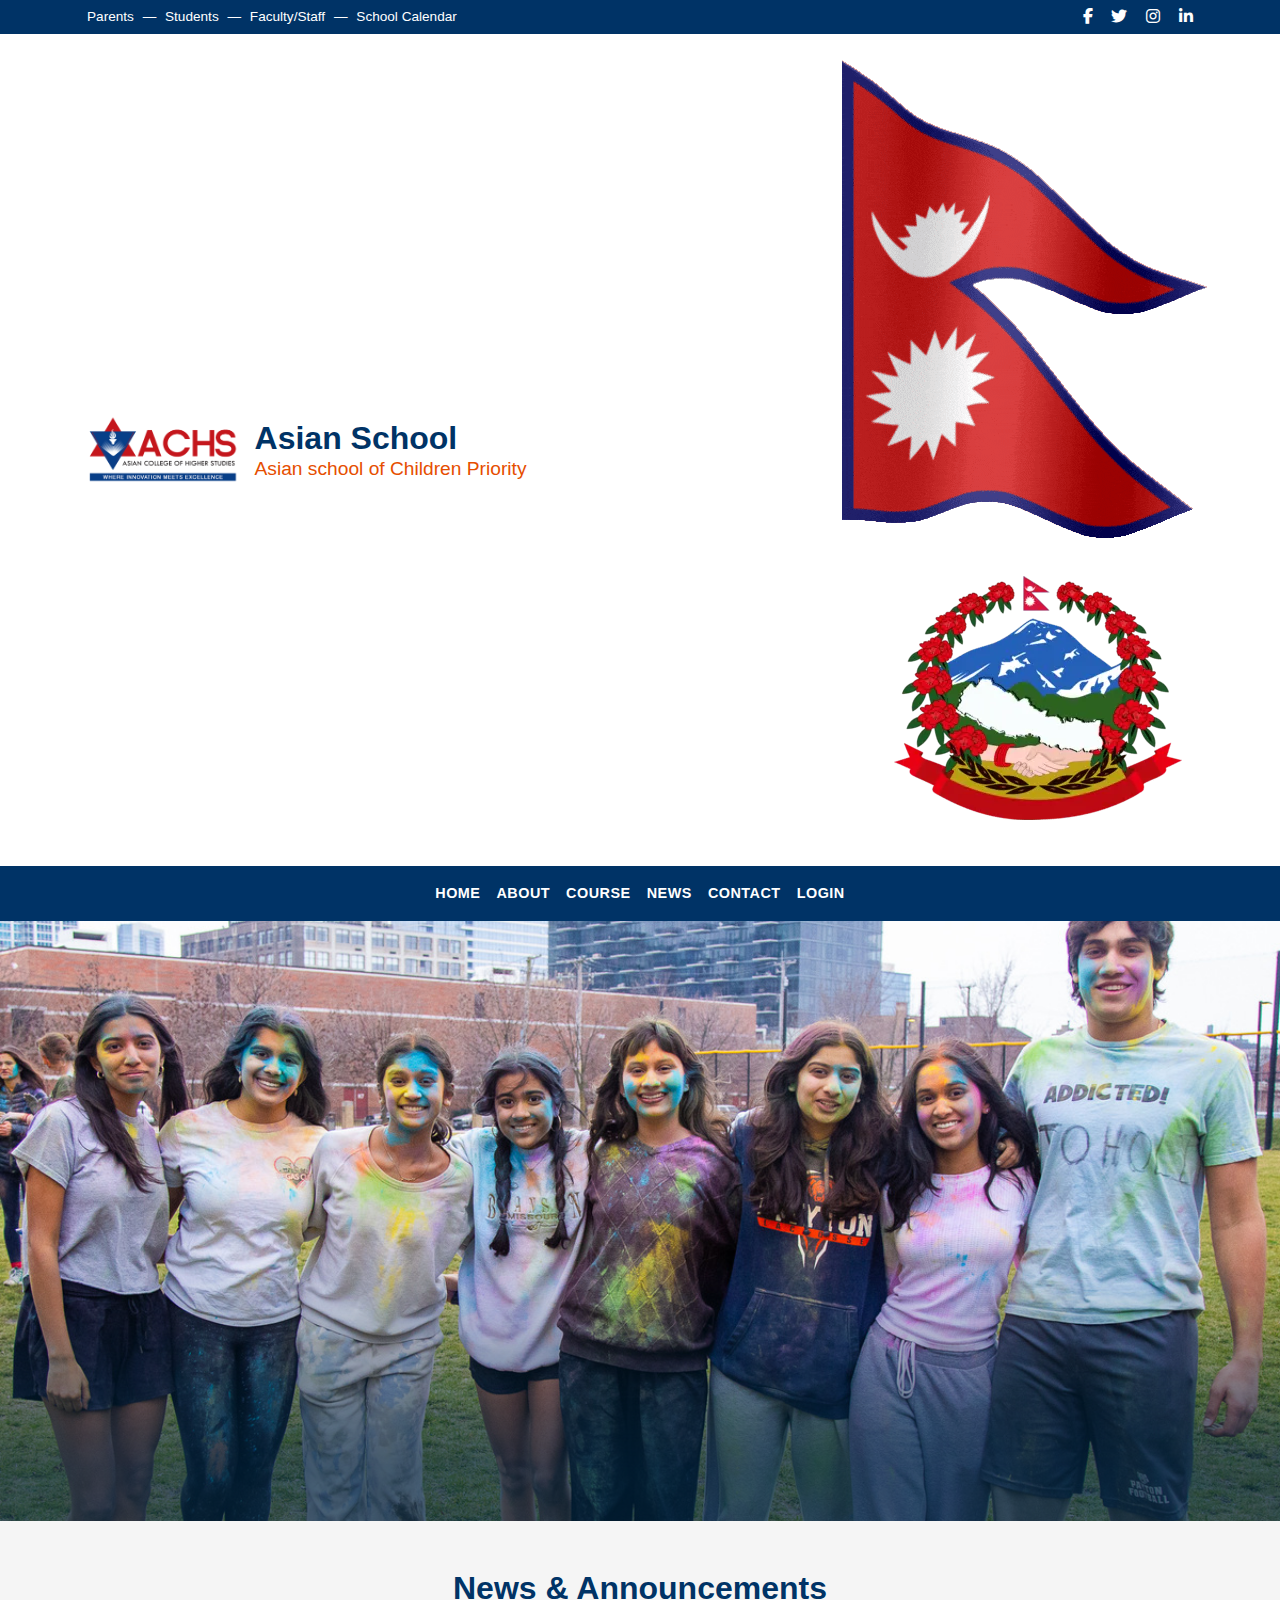
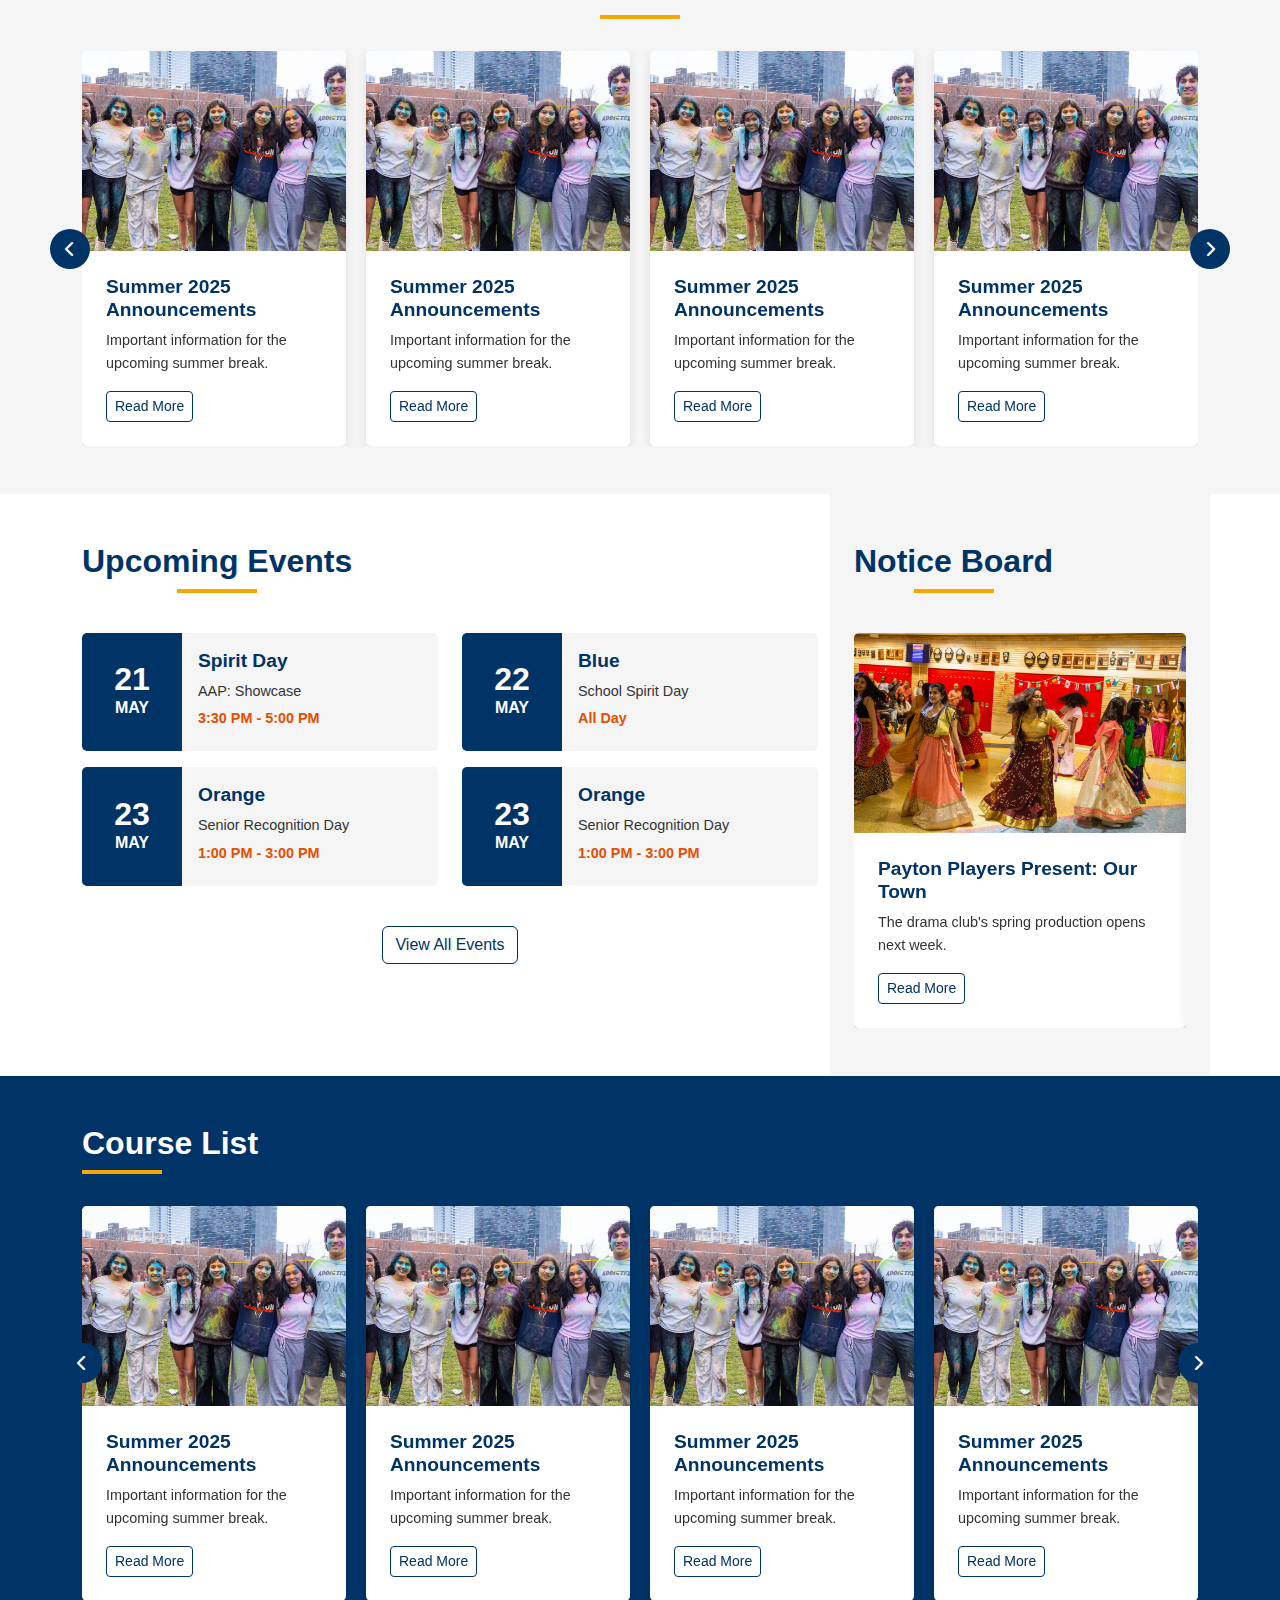
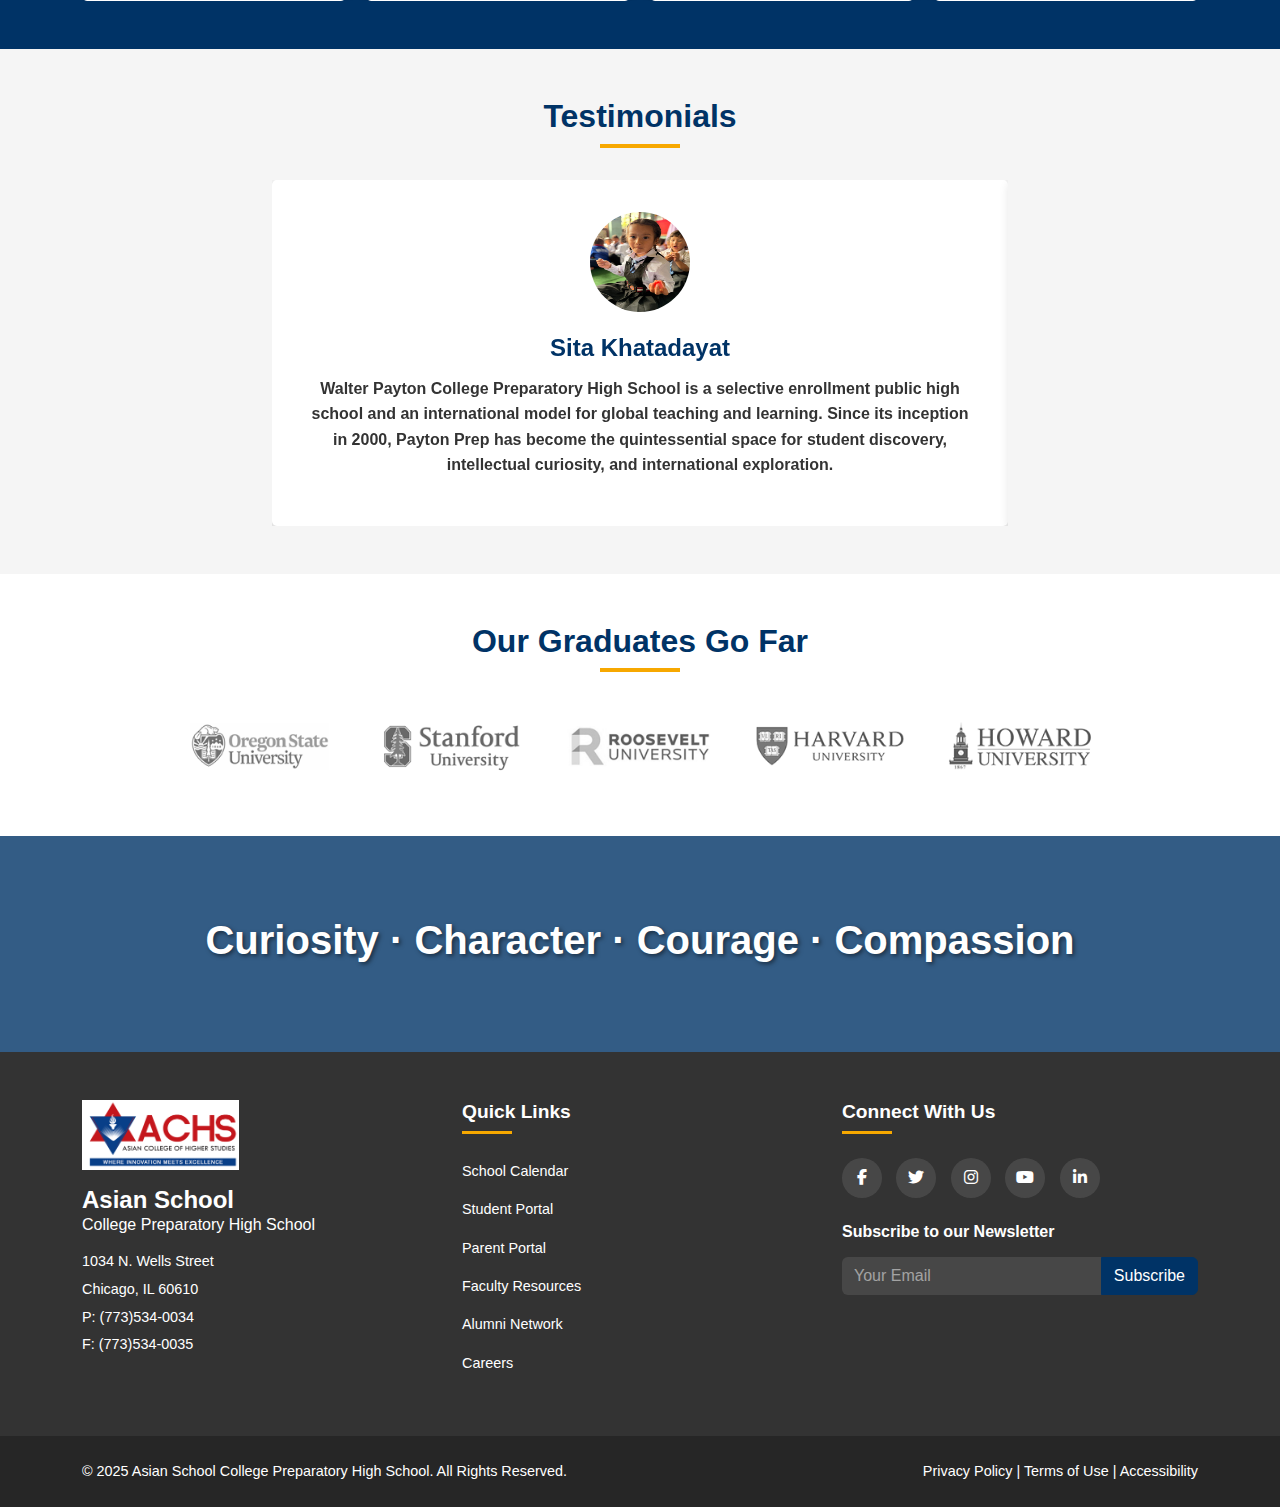
<file: index.html>
<!DOCTYPE html>
<html lang="en">

<head>
    <meta charset="UTF-8">
    <meta name="viewport" content="width=device-width, initial-scale=1.0">
    <title>Asian School College Preparatory High School</title>
    <link href="https://cdn.jsdelivr.net/npm/bootstrap@5.3.0/dist/css/bootstrap.min.css" rel="stylesheet">
    <link rel="stylesheet" href="https://cdnjs.cloudflare.com/ajax/libs/font-awesome/6.4.0/css/all.min.css">
    <link rel="stylesheet" href="owlcarousel/assets/owl.carousel.min.css">
    <link rel="stylesheet" href="owlcarousel/assets/owl.theme.default.min.css">
    <link rel="stylesheet" href="style.css">
</head>

<body>
    <!-- Top Bar -->
    <div class="top-bar py-1">
        <div class="container d-flex justify-content-between align-items-center">
            <div class="top-links">
                <a href="#">Parents</a> — <a href="#">Students</a> — <a href="#">Faculty/Staff</a> — <a href="#">School
                    Calendar</a>
            </div>
            <div class="social-links">
                <a href="#"><i class="fab fa-facebook-f"></i></a>
                <a href="#"><i class="fab fa-twitter"></i></a>
                <a href="#"><i class="fab fa-instagram"></i></a>
                <a href="#"><i class="fab fa-linkedin-in"></i></a>
            </div>
        </div>
    </div>

    <!-- Main Header -->
    <header class="main-header">
        <div class="container">
            <div class="row align-items-center">
                <div class="col-md-8 col-sm-8 col-7">
                    <div class="d-flex align-items-center">
                        <div class="logo-container me-3 d-lg-block d-none">
                            <img src="images/achs.png" alt="Asian School Logo" class="school-logo">
                        </div>
                        <div class="school-title">
                            <h1>Asian School</h1>
                            <h2>Asian school of Children Priority</h2>
                        </div>
                    </div>
                </div>
                <div class="col-md-4 col-sm-4 col-5 text-end">
                    <div class="header-badges">
                        <img src="images/flag-nepal.gif" class="badge-img" alt="Badge 1" class="badge-icon">
                        <img src="images/government.webp" class="badge-img" alt="Badge 2" class="badge-icon">
                    </div>
                </div>
            </div>
        </div>
    </header>

    <!-- Navigation -->
    <nav class="navbar navbar-expand-lg sticky-top">
        <div class="container">
            <a class="navbar-brand logo-part-navbar d-lg-none d-block" href="#"> <img src="images/achs.png"
                    alt="Asian School Logo" class="school-logo"></a>
            <button class="navbar-toggler" type="button" data-bs-toggle="collapse" data-bs-target="#navbarMain">
                <span class="navbar-toggler-icon"></span>
            </button>
            <div class="collapse navbar-collapse" id="navbarMain">
                <ul class="navbar-nav mx-auto">
                    <li class="nav-item ">
                        <a class="nav-link " href="index.html" role="button">HOME</a>
                        <!-- <ul class="dropdown-menu">
                            <li><a class="dropdown-item" href="#">Our Mission</a></li>
                            <li><a class="dropdown-item" href="#">History</a></li>
                            <li><a class="dropdown-item" href="#">Leadership</a></li>
                        </ul> -->
                    </li>
                    <li class="nav-item dropdown">
                        <a class="nav-link " href="about.html" role="button">ABOUT</a>
                        <!-- <ul class="dropdown-menu">
                            <li><a class="dropdown-item" href="#">Our Mission</a></li>
                            <li><a class="dropdown-item" href="#">History</a></li>
                            <li><a class="dropdown-item" href="#">Leadership</a></li>
                        </ul> -->
                    </li>
                    <li class="nav-item dropdown">
                        <a class="nav-link " href="course.html" role="button">COURSE</a>
                        <!-- <ul class="dropdown-menu">
                            <li><a class="dropdown-item" href="#">Apply Now</a></li>
                            <li><a class="dropdown-item" href="#">Requirements</a></li>
                            <li><a class="dropdown-item" href="#">Visit Campus</a></li>
                        </ul> -->
                    </li>
                    <li class="nav-item dropdown">
                        <a class="nav-link " href="news.html" role="button">NEWS</a>
                        <!-- <ul class="dropdown-menu">
                            <li><a class="dropdown-item" href="#">Programs</a></li>
                            <li><a class="dropdown-item" href="#">Departments</a></li>
                            <li><a class="dropdown-item" href="#">Resources</a></li>
                        </ul> -->
                    </li>
                    <li class="nav-item dropdown">
                        <a class="nav-link " href="contact.html" role="button">CONTACT</a>
                        <!-- <ul class="dropdown-menu">
                            <li><a class="dropdown-item" href="#">Teams</a></li>
                            <li><a class="dropdown-item" href="#">Schedule</a></li>
                            <li><a class="dropdown-item" href="#">Achievements</a></li>
                        </ul> -->
                    </li>
                    <li class="nav-item dropdown">
                        <a class="nav-link " href="#" role="button">LOGIN</a>
                        <!-- <ul class="dropdown-menu">
                            <li><a class="dropdown-item" href="#">Policy</a></li>
                            <li><a class="dropdown-item" href="#">Report Absence</a></li>
                        </ul> -->
                    </li>
                    <!-- <li class="nav-item dropdown">
                        <a class="nav-link dropdown-toggle" href="#" role="button"
                            data-bs-toggle="dropdown">STUDENTS</a>
                        <ul class="dropdown-menu">
                            <li><a class="dropdown-item" href="#">Resources</a></li>
                            <li><a class="dropdown-item" href="#">Clubs</a></li>
                            <li><a class="dropdown-item" href="#">Student Life</a></li>
                        </ul>
                    </li>
                    <li class="nav-item dropdown">
                        <a class="nav-link dropdown-toggle" href="#" role="button" data-bs-toggle="dropdown">PARENTS</a>
                        <ul class="dropdown-menu">
                            <li><a class="dropdown-item" href="#">Resources</a></li>
                            <li><a class="dropdown-item" href="#">PTA</a></li>
                            <li><a class="dropdown-item" href="#">Volunteer</a></li>
                        </ul>
                    </li> -->
                    <!-- <li class="nav-item dropdown">
                        <a class="nav-link dropdown-toggle" href="#" role="button" data-bs-toggle="dropdown">ALUMNI</a>
                        <ul class="dropdown-menu">
                            <li><a class="dropdown-item" href="#">Alumni Network</a></li>
                            <li><a class="dropdown-item" href="#">Events</a></li>
                            <li><a class="dropdown-item" href="#">Give Back</a></li>
                        </ul>
                    </li> -->

                </ul>
            </div>
        </div>
    </nav>
    <div class="owl-carousel owl-theme owl-banner">
        <div class="item">
            <section class="hero-section " style="background-image: url('images/7896_100_1200_0_0.jpg');">


            </section>
        </div>
        <div class="item">
            <section class="hero-section " style="background-image: url('images/7896_105_1200_0_35.jpg');">


            </section>
        </div>


    </div>


    <!-- Quick Links -->
    <!-- <section class="quick-links py-lg-4">
        <div class="container">
            <div class="quick-links-container">
                <a href="#" class="quick-link">
                    <i class="fas fa-calendar-alt"></i>
                    <span>CALENDAR</span>
                </a>
                <a href="#" class="quick-link">
                    <i class="fas fa-graduation-cap"></i>
                    <span>ACADEMICS</span>
                </a>
                <a href="#" class="quick-link">
                    <i class="fas fa-school"></i>
                    <span>SCHOOL INFO</span>
                </a>
                <a href="#" class="quick-link">
                    <i class="fas fa-bullhorn"></i>
                    <span>DAILY ANNOUNCEMENTS</span>
                </a>
            </div>
        </div>
    </section> -->

    <!-- News & Announcements -->
    <section class="news-section py-lg-5 py-3">
        <div class="container">
            <h2 class="section-title ">News & Announcements</h2>
            <div class="row">
                <div class="col-12 position-relative">
                    <div class="news-slider">
                        <div class="row">

                            <div class="owl-carousel owl-theme owl-news">
                                <div class="item">

                                    <div class="news-card">
                                        <div class="news-img">
                                            <img src="images/7896_100_1200_0_0.jpg" alt="News 1">
                                        </div>
                                        <div class="news-content">
                                            <h3>Summer 2025 Announcements</h3>
                                            <p>Important information for the upcoming summer break.</p>
                                            <a href="#" class="btn btn-sm btn-outline-primary">Read More</a>
                                        </div>
                                    </div>

                                </div>
                                <div class="item">

                                    <div class="news-card">
                                        <div class="news-img">
                                            <img src="images/7896_100_1200_0_0.jpg" alt="News 1">
                                        </div>
                                        <div class="news-content">
                                            <h3>Summer 2025 Announcements</h3>
                                            <p>Important information for the upcoming summer break.</p>
                                            <a href="#" class="btn btn-sm btn-outline-primary">Read More</a>
                                        </div>
                                    </div>

                                </div>
                                <div class="item">

                                    <div class="news-card">
                                        <div class="news-img">
                                            <img src="images/7896_100_1200_0_0.jpg" alt="News 1">
                                        </div>
                                        <div class="news-content">
                                            <h3>Summer 2025 Announcements</h3>
                                            <p>Important information for the upcoming summer break.</p>
                                            <a href="#" class="btn btn-sm btn-outline-primary">Read More</a>
                                        </div>
                                    </div>

                                </div>
                                <div class="item">

                                    <div class="news-card">
                                        <div class="news-img">
                                            <img src="images/7896_100_1200_0_0.jpg" alt="News 1">
                                        </div>
                                        <div class="news-content">
                                            <h3>Summer 2025 Announcements</h3>
                                            <p>Important information for the upcoming summer break.</p>
                                            <a href="#" class="btn btn-sm btn-outline-primary">Read More</a>
                                        </div>
                                    </div>

                                </div>
                                <div class="item">

                                    <div class="news-card">
                                        <div class="news-img">
                                            <img src="images/7896_100_1200_0_0.jpg" alt="News 1">
                                        </div>
                                        <div class="news-content">
                                            <h3>Summer 2025 Announcements</h3>
                                            <p>Important information for the upcoming summer break.</p>
                                            <a href="#" class="btn btn-sm btn-outline-primary">Read More</a>
                                        </div>
                                    </div>

                                </div>
                            </div>
                        </div>
                    </div>
                    <button class="carousel-control prev" id="newsPrev">
                        <i class="fas fa-chevron-left"></i>
                    </button>
                    <button class="carousel-control next" id="newsNext">
                        <i class="fas fa-chevron-right"></i>
                    </button>
                </div>
            </div>
        </div>
    </section>

    <!-- Upcoming Events -->
    <section class="events-section ">
        <div class="container">
            <div class="row">
                <div class="col-lg-8 py-5">
                    <div class="events-header d-flex justify-content-between align-items-center">
                        <h2 class="section-title">Upcoming Events</h2>
                    </div>
                    <div class="events-container ">
                        <div class="row">
                            <div class="col-md-6">
                                <div class="event-card">
                                    <div class="event-date">
                                        <span class="day">21</span>
                                        <span class="month">MAY</span>
                                    </div>
                                    <div class="event-details">
                                        <h3>Spirit Day</h3>
                                        <p>AAP: Showcase</p>
                                        <p class="event-time">3:30 PM - 5:00 PM</p>
                                    </div>
                                </div>
                            </div>
                            <div class="col-md-6">
                                <div class="event-card">
                                    <div class="event-date">
                                        <span class="day">22</span>
                                        <span class="month">MAY</span>
                                    </div>
                                    <div class="event-details">
                                        <h3>Blue</h3>
                                        <p>School Spirit Day</p>
                                        <p class="event-time">All Day</p>
                                    </div>
                                </div>
                            </div>
                            <div class="col-md-6">
                                <div class="event-card">
                                    <div class="event-date">
                                        <span class="day">23</span>
                                        <span class="month">MAY</span>
                                    </div>
                                    <div class="event-details">
                                        <h3>Orange</h3>
                                        <p>Senior Recognition Day</p>
                                        <p class="event-time">1:00 PM - 3:00 PM</p>
                                    </div>
                                </div>
                            </div>
                            <div class="col-md-6">
                                <div class="event-card">
                                    <div class="event-date">
                                        <span class="day">23</span>
                                        <span class="month">MAY</span>
                                    </div>
                                    <div class="event-details">
                                        <h3>Orange</h3>
                                        <p>Senior Recognition Day</p>
                                        <p class="event-time">1:00 PM - 3:00 PM</p>
                                    </div>
                                </div>
                            </div>
                        </div>
                        <div class="text-center mt-4">
                            <a href="#" class="btn btn-outline-primary">View All Events</a>
                        </div>
                    </div>
                </div>
                <div class="col-lg-4 news-section py-5 px-4">
                    <div class="events-header d-flex justify-content-between align-items-center">
                        <h2 class="section-title ">Notice Board</h2>

                    </div>
                    <div class="events-container">
                        <div class="row ">
                            <div class="col-md-12">

                                <div class="owl-carousel owl-theme owl-banner">
                                    <div class="item">
                                        <div class="news-card">
                                            <div class="news-img">
                                                <img src="images/7896_61_1200_0_35.jpg" alt="News 4">
                                            </div>
                                            <div class="news-content">
                                                <h3>Payton Players Present: Our Town</h3>
                                                <p>The drama club's spring production opens next week.</p>
                                                <a href="#" class="btn btn-sm btn-outline-primary">Read More</a>
                                            </div>
                                        </div>
                                        
                                    </div>
                                     <div class="item">
                                        <div class="news-card">
                                            <div class="news-img">
                                                <img src="images/7896_61_1200_0_35.jpg" alt="News 4">
                                            </div>
                                            <div class="news-content">
                                                <h3>Payton Players Present: Our Town</h3>
                                                <p>The drama club's spring production opens next week.</p>
                                                <a href="#" class="btn btn-sm btn-outline-primary">Read More</a>
                                            </div>
                                        </div>
                                        
                                    </div>
                                </div>

                            </div>


                        </div>

                    </div>
                </div>
            </div>
        </div>
    </section>

    <!-- Video Gallery -->
    <section class="video-section news-section py-5">
        <div class="container">
            <div class="video-container position-relative">
                <div class="row">
                    <div class="col-lg-12">
                        <h2 class="section-title">Course List</h2>

                    </div>
                    <div class="owl-carousel owl-theme owl-courses">
                        <div class="item">

                            <div class="news-card">
                                <div class="news-img">
                                    <img src="images/7896_100_1200_0_0.jpg" alt="News 1">
                                </div>
                                <div class="news-content">
                                    <h3>Summer 2025 Announcements</h3>
                                    <p>Important information for the upcoming summer break.</p>
                                    <a href="#" class="btn btn-sm btn-outline-primary">Read More</a>
                                </div>
                            </div>

                        </div>
                        <div class="item">

                            <div class="news-card">
                                <div class="news-img">
                                    <img src="images/7896_100_1200_0_0.jpg" alt="News 1">
                                </div>
                                <div class="news-content">
                                    <h3>Summer 2025 Announcements</h3>
                                    <p>Important information for the upcoming summer break.</p>
                                    <a href="#" class="btn btn-sm btn-outline-primary">Read More</a>
                                </div>
                            </div>

                        </div>
                        <div class="item">

                            <div class="news-card">
                                <div class="news-img">
                                    <img src="images/7896_100_1200_0_0.jpg" alt="News 1">
                                </div>
                                <div class="news-content">
                                    <h3>Summer 2025 Announcements</h3>
                                    <p>Important information for the upcoming summer break.</p>
                                    <a href="#" class="btn btn-sm btn-outline-primary">Read More</a>
                                </div>
                            </div>

                        </div>
                        <div class="item">

                            <div class="news-card">
                                <div class="news-img">
                                    <img src="images/7896_100_1200_0_0.jpg" alt="News 1">
                                </div>
                                <div class="news-content">
                                    <h3>Summer 2025 Announcements</h3>
                                    <p>Important information for the upcoming summer break.</p>
                                    <a href="#" class="btn btn-sm btn-outline-primary">Read More</a>
                                </div>
                            </div>

                        </div>
                        <div class="item">

                            <div class="news-card">
                                <div class="news-img">
                                    <img src="images/7896_100_1200_0_0.jpg" alt="News 1">
                                </div>
                                <div class="news-content">
                                    <h3>Summer 2025 Announcements</h3>
                                    <p>Important information for the upcoming summer break.</p>
                                    <a href="#" class="btn btn-sm btn-outline-primary">Read More</a>
                                </div>
                            </div>

                        </div>
                    </div>
                    <button class="carousel-control prev" id="newsPrevv">
                        <i class="fas fa-chevron-left"></i>
                    </button>
                    <button class="carousel-control next" id="newsNextt">
                        <i class="fas fa-chevron-right"></i>
                    </button>
                </div>
            </div>
        </div>
    </section>

    <!-- By The Numbers -->
    <section class="numbers-section py-5">
        <div class="container">
            <h2 class="section-title">Testimonials</h2>
            <div class="row justify-content-center">
                <div class="col-md-8">

                    <div class="owl-carousel owl-theme owl-banner">
                        <div class="item">
                            <div class="number-card">
                                <div class="number-content ">
                                    <img class="rounded-circle" src="images/1.jpg" alt="img"
                                        style="width: 100px; height: 100px;    margin: 0 auto;">
                                    <h3 class="number fs-4 pt-lg-4 pt-3">Sita Khatadayat</h3>
                                    <p>Walter Payton College Preparatory High School is a selective enrollment public
                                        high
                                        school and an international model for global teaching and learning. Since its
                                        inception
                                        in 2000, Payton Prep has become the quintessential space for student discovery,
                                        intellectual curiosity, and international exploration.</p>
                                </div>
                            </div>
                        </div>
                        <div class="item">
                            <div class="number-card">
                                <div class="number-content">
                                    <img class="rounded-circle" src="images/1.jpg" alt="img"
                                        style="width: 100px; height: 100px;    margin: 0 auto;">
                                    <h3 class="number fs-4 pt-lg-4 pt-3">Sita Khatadayat</h3>
                                    <p>Walter Payton College Preparatory High School is a selective enrollment public
                                        high
                                        school and an international model for global teaching and learning. Since its
                                        inception
                                        in 2000, Payton Prep has become the quintessential space for student discovery,
                                        intellectual curiosity, and international exploration.</p>
                                </div>
                            </div>
                        </div>
                    </div>
                </div>
                <!-- <div class="col-md-3">
                    <div class="number-card">
                        <div class="number-content">
                            <h3 class="number">1200<span>+</span></h3>
                            <p>Student Enrollment</p>
                        </div>
                    </div>
                </div>
                <div class="col-md-3">
                    <div class="number-card">
                        <div class="number-content">
                            <h3 class="number">#5</h3>
                            <p>Ranked in Nation by US News & World Report</p>
                        </div>
                    </div>
                </div>
                <div class="col-md-3">
                    <div class="number-card">
                        <div class="number-content">
                            <h3 class="number">33<span>%</span></h3>
                            <p>Students from Low-Income Families</p>
                        </div>
                    </div>
                </div> -->
            </div>
        </div>
    </section>

    <!-- Our Graduates -->
    <section class="graduates-section py-5">
        <div class="container">
            <h2 class="section-title">Our Graduates Go Far</h2>
            <div class="university-logos">
                <div class="row align-items-center justify-content-center">
                    <div class="col-md-2 col-6">
                        <img src="images/university_1.png" alt="Princeton" class="img-fluid university-logo">
                    </div>
                    <div class="col-md-2 col-6">
                        <img src="images/university_4.png" alt="Cornell" class="img-fluid university-logo">
                    </div>
                    <div class="col-md-2 col-6">
                        <img src="images/university_5.png" alt="Stanford" class="img-fluid university-logo">
                    </div>
                    <div class="col-md-2 col-6">
                        <img src="images/university_6.png" alt="Roosevelt" class="img-fluid university-logo">
                    </div>
                    <div class="col-md-2 col-6">
                        <img src="images/university_7.png" alt="Harvard" class="img-fluid university-logo">
                    </div>
                </div>
            </div>
        </div>
    </section>

    <!-- Values Banner -->
    <section class="values-banner">
        <div class="values-overlay"></div>
        <div class="container">
            <div class="values-content">
                <h2>Curiosity · Character · Courage · Compassion</h2>
            </div>
        </div>
    </section>

    <!-- Footer -->
    <footer class="footer">
        <div class="container">
            <div class="row">
                <div class="col-lg-4">
                    <div class="footer-logo">
                        <img src="images/achs.png" alt="Asian School Logo" class="img-fluid bg-white">
                        <h3>Asian School</h3>
                        <h4>College Preparatory High School</h4>
                    </div>
                    <div class="footer-address mt-3">
                        <p>1034 N. Wells Street</p>
                        <p>Chicago, IL 60610</p>
                        <p>P: (773)534-0034</p>
                        <p>F: (773)534-0035</p>
                    </div>
                </div>
                <div class="col-lg-4">
                    <h5 class="footer-title">Quick Links</h5>
                    <ul class="footer-links">
                        <li><a href="#">School Calendar</a></li>
                        <li><a href="#">Student Portal</a></li>
                        <li><a href="#">Parent Portal</a></li>
                        <li><a href="#">Faculty Resources</a></li>
                        <li><a href="#">Alumni Network</a></li>
                        <li><a href="#">Careers</a></li>
                    </ul>
                </div>
                <div class="col-lg-4">
                    <h5 class="footer-title">Connect With Us</h5>
                    <div class="footer-social">
                        <a href="#"><i class="fab fa-facebook-f"></i></a>
                        <a href="#"><i class="fab fa-twitter"></i></a>
                        <a href="#"><i class="fab fa-instagram"></i></a>
                        <a href="#"><i class="fab fa-youtube"></i></a>
                        <a href="#"><i class="fab fa-linkedin-in"></i></a>
                    </div>
                    <div class="footer-newsletter mt-4">
                        <h5>Subscribe to our Newsletter</h5>
                        <form class="mt-3">
                            <div class="input-group">
                                <input type="email" class="form-control" placeholder="Your Email">
                                <button class="btn btn-primary" type="submit">Subscribe</button>
                            </div>
                        </form>
                    </div>
                </div>
            </div>
        </div>
        <div class="footer-bottom">
            <div class="container">
                <div class="row">
                    <div class="col-md-6">
                        <p>&copy; 2025 Asian School College Preparatory High School. All Rights Reserved.</p>
                    </div>
                    <div class="col-md-6 text-md-end">
                        <p>
                            <a href="#">Privacy Policy</a> |
                            <a href="#">Terms of Use</a> |
                            <a href="#">Accessibility</a>
                        </p>
                    </div>
                </div>
            </div>
        </div>
    </footer>

    <script src="js/jquery.js"></script>
    <script src="https://cdn.jsdelivr.net/npm/bootstrap@5.3.0/dist/js/bootstrap.bundle.min.js"></script>
    <script src="owlcarousel/owl.carousel.min.js"></script>
    <script>
        $('.owl-banner').owlCarousel({
            items: 1,
            loop: true,
            autoplay: true,
            nav: false, // Enable navigation arrows
            dots: false,
            // navText: [ // Custom arrow icons (optional)
            //     '<i class="fas fa-chevron-left"></i>', // Left arrow
            //     '<i class="fas fa-chevron-right"></i>' // Right arrow
            // ]
        });
    </script>


    <script>
        $(document).ready(function () {
            $(".owl-news").owlCarousel({
                loop: true,
                margin: 20,
                nav: false,
                dots: false,
                responsive: {
                    0: {
                        items: 1
                    },
                    576: {
                        items: 2
                    },
                    992: {
                        items: 3
                    },
                    1200: {
                        items: 4
                    }
                }
            });

            // Custom navigation - corrected selectors
            $("#newsNext").click(function () {
                $(".owl-news").trigger("next.owl.carousel");
            });
            $("#newsPrev").click(function () {
                $(".owl-news").trigger("prev.owl.carousel");
            });
        });
    </script>
      <script>
        $(document).ready(function () {
            $(".owl-courses").owlCarousel({
                loop: true,
                margin: 20,
                nav: false,
                dots: false,
                responsive: {
                    0: {
                        items: 1
                    },
                    576: {
                        items: 2
                    },
                    992: {
                        items: 3
                    },
                    1200: {
                        items: 4
                    }
                }
            });

            // Custom navigation - corrected selectors
            $("#newsNextt").click(function () {
                $(".owl-courses").trigger("next.owl.carousel");
            });
            $("#newsPrevv").click(function () {
                $(".owl-courses").trigger("prev.owl.carousel");
            });
        });
    </script>

    
</body>

</html>
</file>
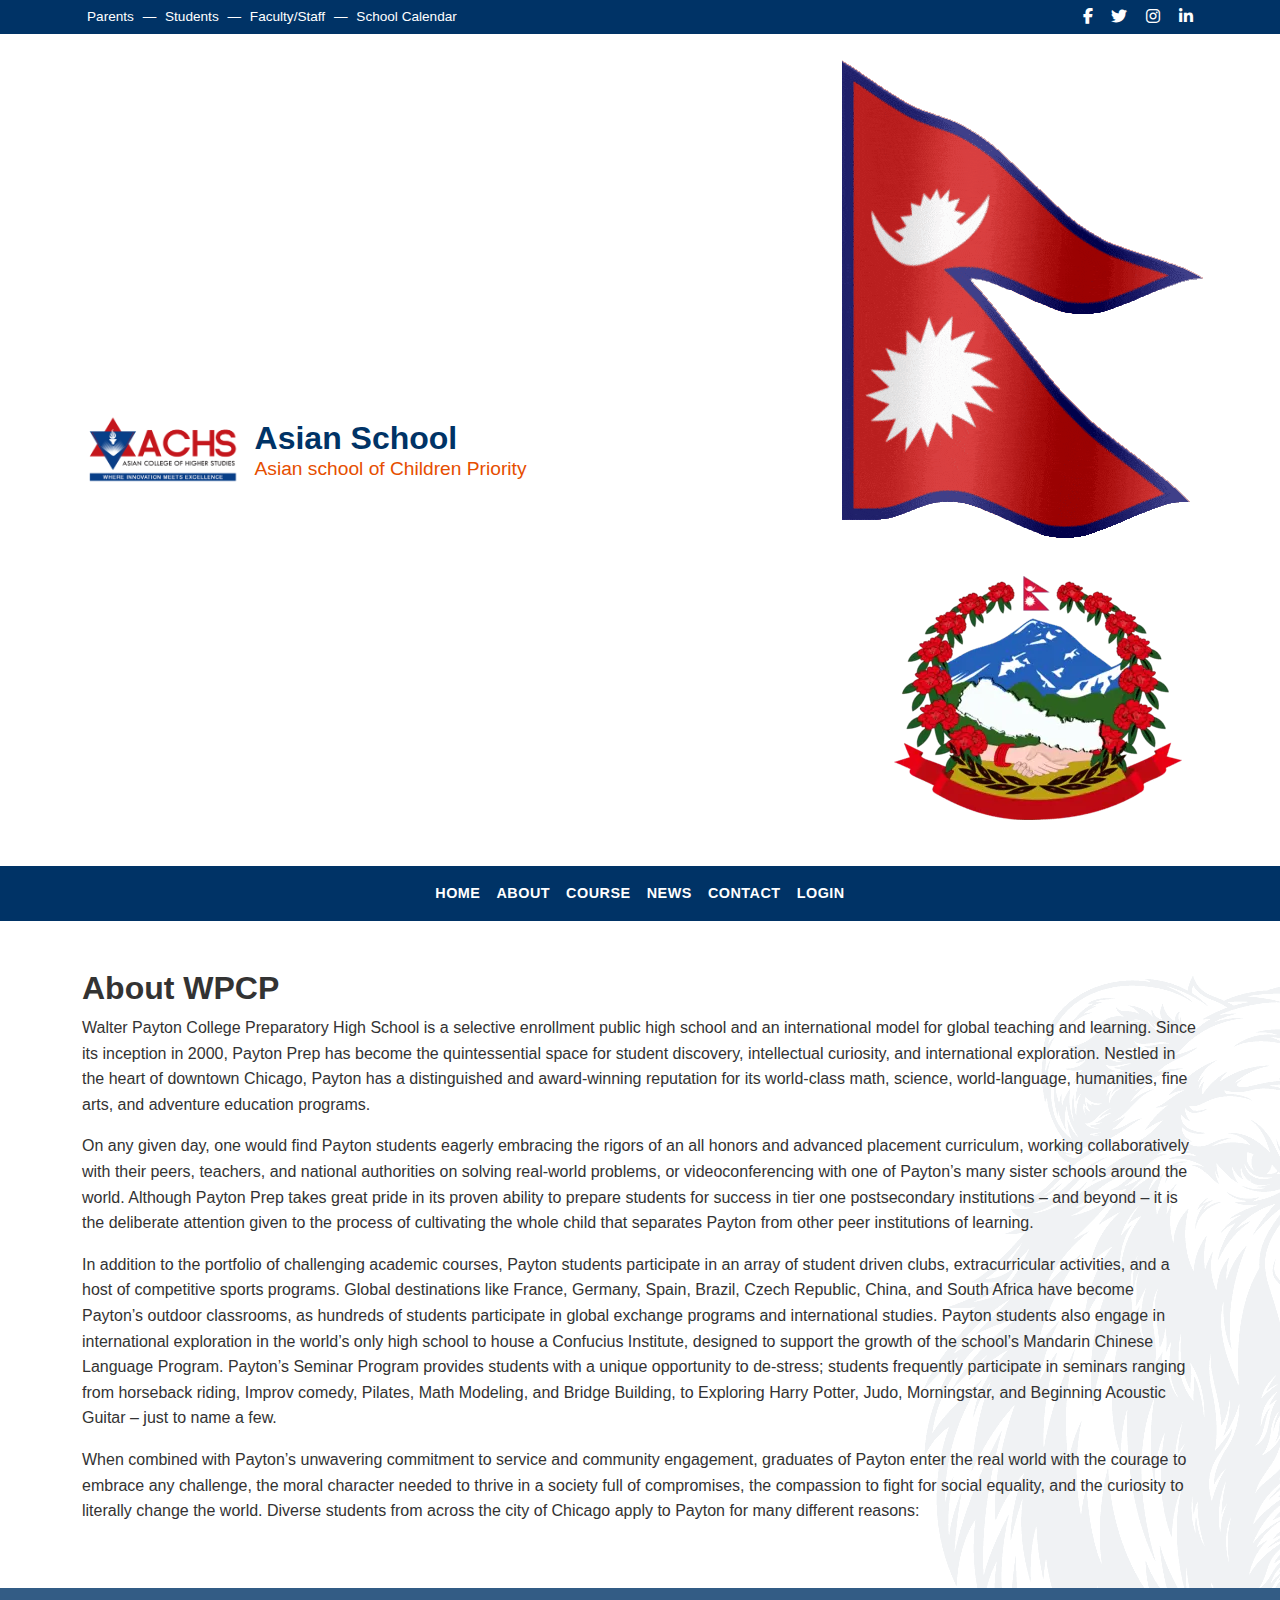
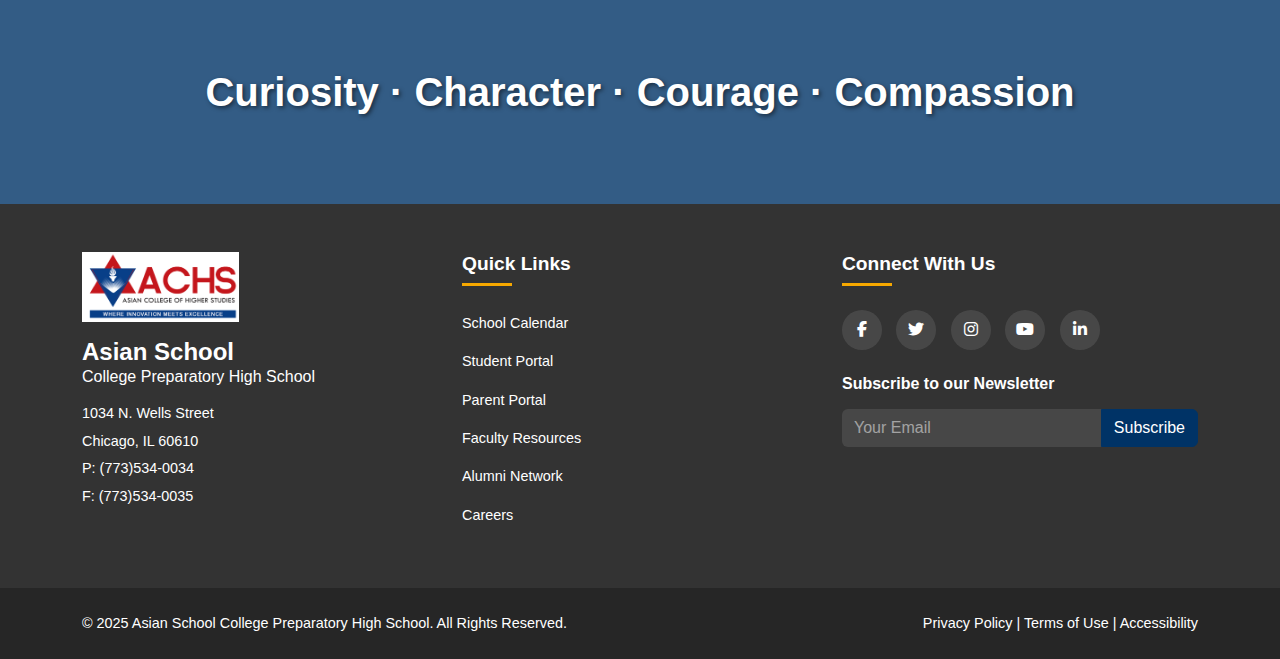
<file: about.html>
<!DOCTYPE html>
<html lang="en">

<head>
    <meta charset="UTF-8">
    <meta name="viewport" content="width=device-width, initial-scale=1.0">
    <title>Asian School College Preparatory High School</title>
    <link href="https://cdn.jsdelivr.net/npm/bootstrap@5.3.0/dist/css/bootstrap.min.css" rel="stylesheet">
    <link rel="stylesheet" href="https://cdnjs.cloudflare.com/ajax/libs/font-awesome/6.4.0/css/all.min.css">
    <link rel="stylesheet" href="style.css">
</head>

<body>
    <!-- Top Bar -->
    <div class="top-bar py-1">
        <div class="container d-flex justify-content-between align-items-center">
            <div class="top-links">
                <a href="#">Parents</a> — <a href="#">Students</a> — <a href="#">Faculty/Staff</a> — <a href="#">School
                    Calendar</a>
            </div>
            <div class="social-links">
                <a href="#"><i class="fab fa-facebook-f"></i></a>
                <a href="#"><i class="fab fa-twitter"></i></a>
                <a href="#"><i class="fab fa-instagram"></i></a>
                <a href="#"><i class="fab fa-linkedin-in"></i></a>
            </div>
        </div>
    </div>

    <!-- Main Header -->
    <header class="main-header">
        <div class="container">
            <div class="row align-items-center">
                <div class="col-md-8 col-sm-8 col-7">
                    <div class="d-flex align-items-center">
                        <div class="logo-container me-3 d-lg-block d-none">
                            <img src="images/achs.png" alt="Asian School Logo" class="school-logo">
                        </div>
                        <div class="school-title">
                            <h1>Asian School</h1>
                            <h2>Asian school of Children Priority</h2>
                        </div>
                    </div>
                </div>
                <div class="col-md-4 col-sm-4 col-5 text-end">
                    <div class="header-badges">
                        <img src="images/flag-nepal.gif" class="badge-img" alt="Badge 1" class="badge-icon">
                        <img src="images/government.webp" class="badge-img" alt="Badge 2" class="badge-icon">
                    </div>
                </div>
            </div>
        </div>
    </header>

    <!-- Navigation -->
    <nav class="navbar navbar-expand-lg sticky-top">
        <div class="container">
            <a class="navbar-brand logo-part-navbar d-lg-none d-block" href="#"> <img src="images/achs.png"
                    alt="Asian School Logo" class="school-logo"></a>
            <button class="navbar-toggler" type="button" data-bs-toggle="collapse" data-bs-target="#navbarMain">
                <span class="navbar-toggler-icon"></span>
            </button>
            <div class="collapse navbar-collapse" id="navbarMain">
                <ul class="navbar-nav mx-auto">
                    <li class="nav-item ">
                        <a class="nav-link " href="index.html" role="button" >HOME</a>
                        <!-- <ul class="dropdown-menu">
                            <li><a class="dropdown-item" href="#">Our Mission</a></li>
                            <li><a class="dropdown-item" href="#">History</a></li>
                            <li><a class="dropdown-item" href="#">Leadership</a></li>
                        </ul> -->
                    </li>
                    <li class="nav-item dropdown">
                        <a class="nav-link " href="about.html" role="button" >ABOUT</a>
                        <!-- <ul class="dropdown-menu">
                            <li><a class="dropdown-item" href="#">Our Mission</a></li>
                            <li><a class="dropdown-item" href="#">History</a></li>
                            <li><a class="dropdown-item" href="#">Leadership</a></li>
                        </ul> -->
                    </li>
                    <li class="nav-item dropdown">
                        <a class="nav-link " href="course.html" role="button" >COURSE</a>
                        <!-- <ul class="dropdown-menu">
                            <li><a class="dropdown-item" href="#">Apply Now</a></li>
                            <li><a class="dropdown-item" href="#">Requirements</a></li>
                            <li><a class="dropdown-item" href="#">Visit Campus</a></li>
                        </ul> -->
                    </li>
                    <li class="nav-item dropdown">
                        <a class="nav-link " href="news.html" role="button" >NEWS</a>
                        <!-- <ul class="dropdown-menu">
                            <li><a class="dropdown-item" href="#">Programs</a></li>
                            <li><a class="dropdown-item" href="#">Departments</a></li>
                            <li><a class="dropdown-item" href="#">Resources</a></li>
                        </ul> -->
                    </li>
                    <li class="nav-item dropdown">
                        <a class="nav-link " href="contact.html" role="button" >CONTACT</a>
                        <!-- <ul class="dropdown-menu">
                            <li><a class="dropdown-item" href="#">Teams</a></li>
                            <li><a class="dropdown-item" href="#">Schedule</a></li>
                            <li><a class="dropdown-item" href="#">Achievements</a></li>
                        </ul> -->
                    </li>
                    <li class="nav-item dropdown">
                        <a class="nav-link " href="#" role="button" >LOGIN</a>
                        <!-- <ul class="dropdown-menu">
                            <li><a class="dropdown-item" href="#">Policy</a></li>
                            <li><a class="dropdown-item" href="#">Report Absence</a></li>
                        </ul> -->
                    </li>
                    <!-- <li class="nav-item dropdown">
                        <a class="nav-link dropdown-toggle" href="#" role="button"
                            data-bs-toggle="dropdown">STUDENTS</a>
                        <ul class="dropdown-menu">
                            <li><a class="dropdown-item" href="#">Resources</a></li>
                            <li><a class="dropdown-item" href="#">Clubs</a></li>
                            <li><a class="dropdown-item" href="#">Student Life</a></li>
                        </ul>
                    </li>
                    <li class="nav-item dropdown">
                        <a class="nav-link dropdown-toggle" href="#" role="button" data-bs-toggle="dropdown">PARENTS</a>
                        <ul class="dropdown-menu">
                            <li><a class="dropdown-item" href="#">Resources</a></li>
                            <li><a class="dropdown-item" href="#">PTA</a></li>
                            <li><a class="dropdown-item" href="#">Volunteer</a></li>
                        </ul>
                    </li> -->
                    <!-- <li class="nav-item dropdown">
                        <a class="nav-link dropdown-toggle" href="#" role="button" data-bs-toggle="dropdown">ALUMNI</a>
                        <ul class="dropdown-menu">
                            <li><a class="dropdown-item" href="#">Alumni Network</a></li>
                            <li><a class="dropdown-item" href="#">Events</a></li>
                            <li><a class="dropdown-item" href="#">Give Back</a></li>
                        </ul>
                    </li> -->
                  
                </ul>
            </div>
        </div>
    </nav>

  
    <div class="section-main-inner" style="background-image: url('./images/inside_bg.png');">
        <div class="container py-lg-5 py-3">
            <h2 class="fw-bold">About WPCP</h2>
            <p>
                Walter Payton College Preparatory High School is a selective enrollment public high school and an
                international model for global teaching and learning. Since its inception in 2000, Payton Prep has
                become the quintessential space for student discovery, intellectual curiosity, and international
                exploration. Nestled in the heart of downtown Chicago, Payton has a distinguished and award-winning
                reputation for its world-class math, science, world-language, humanities, fine arts, and adventure
                education programs.
            </p>
            <p>
                On any given day, one would find Payton students eagerly embracing the rigors of an all honors and
                advanced placement curriculum, working collaboratively with their peers, teachers, and national
                authorities on solving real-world problems, or videoconferencing with one of Payton’s many sister
                schools around the world. Although Payton Prep takes great pride in its proven ability to prepare
                students for success in tier one postsecondary institutions – and beyond – it is the deliberate
                attention given to the process of cultivating the whole child that separates Payton from other peer
                institutions of learning.
            </p>
            <p>

                In addition to the portfolio of challenging academic courses, Payton students participate in an array of
                student driven clubs, extracurricular activities, and a host of competitive sports programs. Global
                destinations like France, Germany, Spain, Brazil, Czech Republic, China, and South Africa have become
                Payton’s outdoor classrooms, as hundreds of students participate in global exchange programs and
                international studies. Payton students also engage in international exploration in the world’s only high
                school to house a Confucius Institute, designed to support the growth of the school’s Mandarin Chinese
                Language Program. Payton’s Seminar Program provides students with a unique opportunity to de-stress;
                students frequently participate in seminars ranging from horseback riding, Improv comedy, Pilates, Math
                Modeling, and Bridge Building, to Exploring Harry Potter, Judo, Morningstar, and Beginning Acoustic
                Guitar – just to name a few.
            </p>




            <p>
                When combined with Payton’s unwavering commitment to service and community engagement, graduates of
                Payton enter the real world with the courage to embrace any challenge, the moral character needed to
                thrive in a society full of compromises, the compassion to fight for social equality, and the curiosity
                to literally change the world. Diverse students from across the city of Chicago apply to Payton for many
                different reasons:</p>
        </div>
    </div>


    <!-- Values Banner -->
    <section class="values-banner">
        <div class="values-overlay"></div>
        <div class="container">
            <div class="values-content">
                <h2>Curiosity · Character · Courage · Compassion</h2>
            </div>
        </div>
    </section>

    <!-- Footer -->
    <footer class="footer">
        <div class="container">
            <div class="row">
                <div class="col-lg-4">
                    <div class="footer-logo">
                        <img src="images/achs.png" alt="Asian School Logo" class="img-fluid bg-white">
                        <h3>Asian School</h3>
                        <h4>College Preparatory High School</h4>
                    </div>
                    <div class="footer-address mt-3">
                        <p>1034 N. Wells Street</p>
                        <p>Chicago, IL 60610</p>
                        <p>P: (773)534-0034</p>
                        <p>F: (773)534-0035</p>
                    </div>
                </div>
                <div class="col-lg-4">
                    <h5 class="footer-title">Quick Links</h5>
                    <ul class="footer-links">
                        <li><a href="#">School Calendar</a></li>
                        <li><a href="#">Student Portal</a></li>
                        <li><a href="#">Parent Portal</a></li>
                        <li><a href="#">Faculty Resources</a></li>
                        <li><a href="#">Alumni Network</a></li>
                        <li><a href="#">Careers</a></li>
                    </ul>
                </div>
                <div class="col-lg-4">
                    <h5 class="footer-title">Connect With Us</h5>
                    <div class="footer-social">
                        <a href="#"><i class="fab fa-facebook-f"></i></a>
                        <a href="#"><i class="fab fa-twitter"></i></a>
                        <a href="#"><i class="fab fa-instagram"></i></a>
                        <a href="#"><i class="fab fa-youtube"></i></a>
                        <a href="#"><i class="fab fa-linkedin-in"></i></a>
                    </div>
                    <div class="footer-newsletter mt-4">
                        <h5>Subscribe to our Newsletter</h5>
                        <form class="mt-3">
                            <div class="input-group">
                                <input type="email" class="form-control" placeholder="Your Email">
                                <button class="btn btn-primary" type="submit">Subscribe</button>
                            </div>
                        </form>
                    </div>
                </div>
            </div>
        </div>
        <div class="footer-bottom">
            <div class="container">
                <div class="row">
                    <div class="col-md-6">
                        <p>&copy; 2025 Asian School College Preparatory High School. All Rights Reserved.</p>
                    </div>
                    <div class="col-md-6 text-md-end">
                        <p>
                            <a href="#">Privacy Policy</a> |
                            <a href="#">Terms of Use</a> |
                            <a href="#">Accessibility</a>
                        </p>
                    </div>
                </div>
            </div>
        </div>
    </footer>

    <script src="https://cdn.jsdelivr.net/npm/bootstrap@5.3.0/dist/js/bootstrap.bundle.min.js"></script>
    <!-- <script src="js/main.js"></script> -->
</body>

</html>
</file>
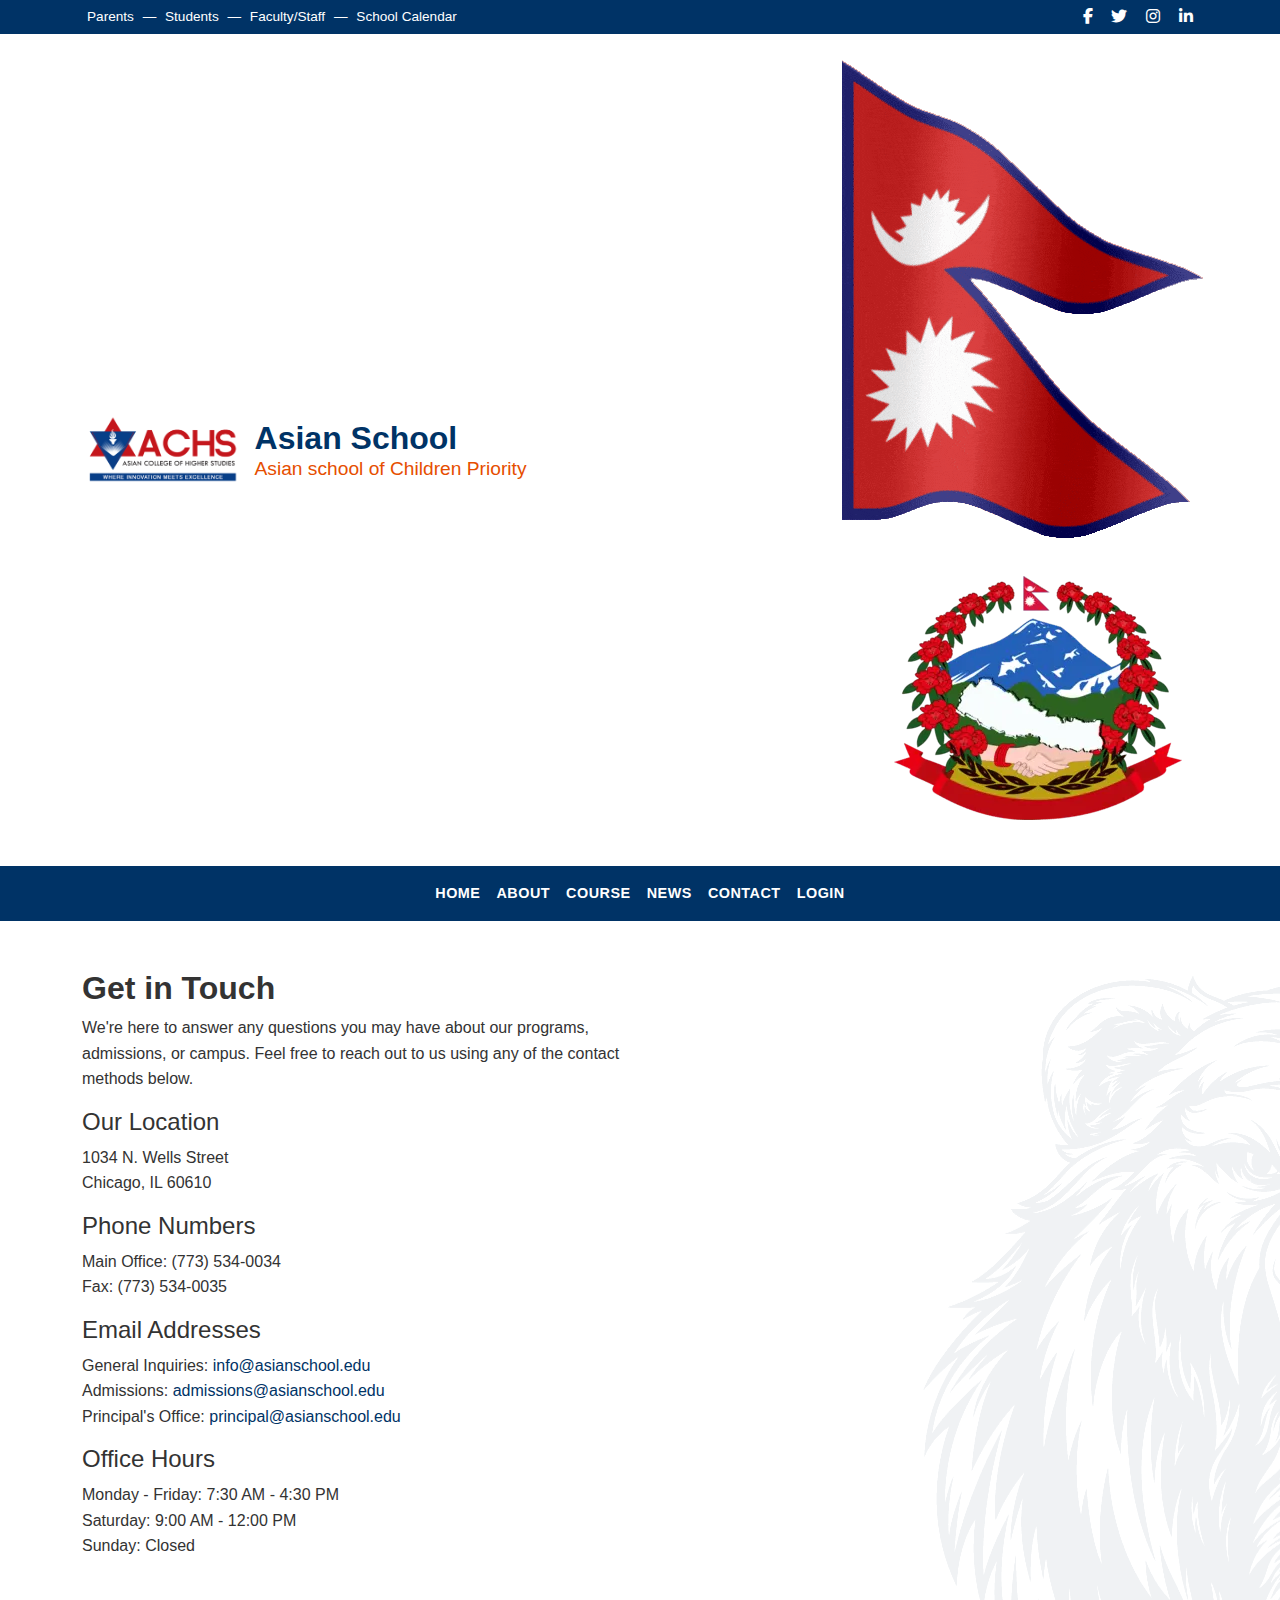
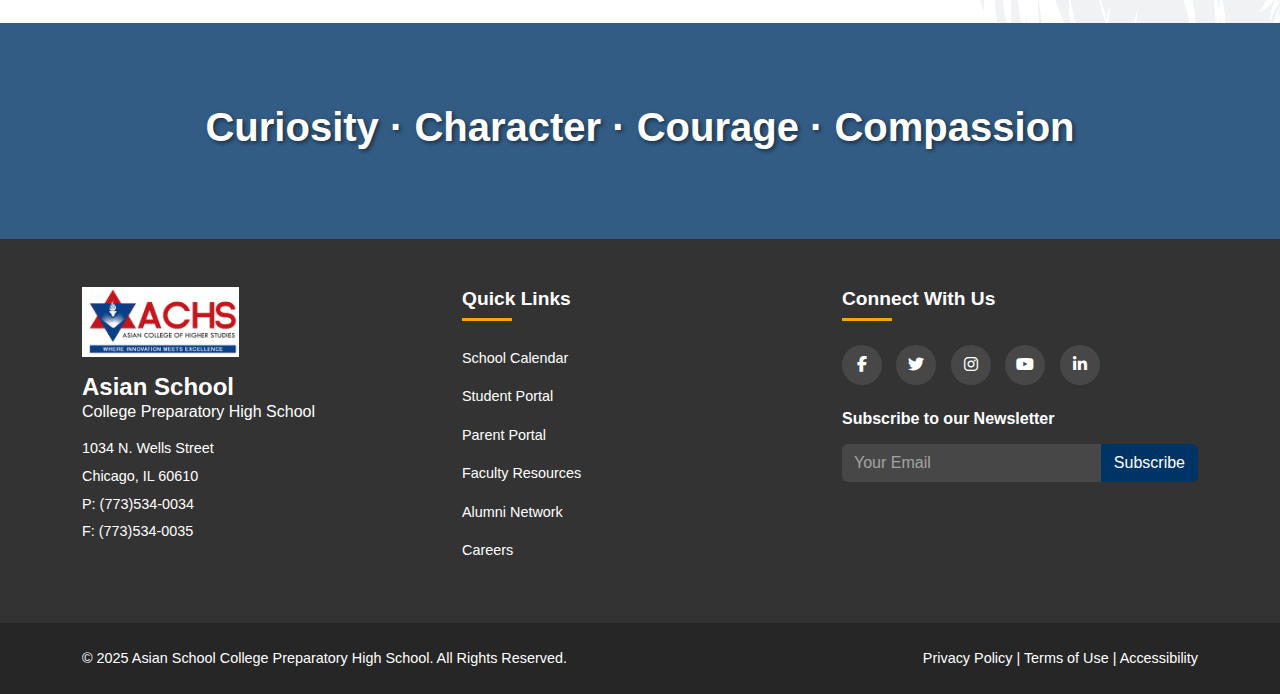
<file: contact.html>
<!DOCTYPE html>
<html lang="en">

<head>
    <meta charset="UTF-8">
    <meta name="viewport" content="width=device-width, initial-scale=1.0">
    <title>Asian School College Preparatory High School</title>
    <link href="https://cdn.jsdelivr.net/npm/bootstrap@5.3.0/dist/css/bootstrap.min.css" rel="stylesheet">
    <link rel="stylesheet" href="https://cdnjs.cloudflare.com/ajax/libs/font-awesome/6.4.0/css/all.min.css">
    <link rel="stylesheet" href="style.css">
</head>

<body>
    <!-- Top Bar -->
    <div class="top-bar py-1">
        <div class="container d-flex justify-content-between align-items-center">
            <div class="top-links">
                <a href="#">Parents</a> — <a href="#">Students</a> — <a href="#">Faculty/Staff</a> — <a href="#">School
                    Calendar</a>
            </div>
            <div class="social-links">
                <a href="#"><i class="fab fa-facebook-f"></i></a>
                <a href="#"><i class="fab fa-twitter"></i></a>
                <a href="#"><i class="fab fa-instagram"></i></a>
                <a href="#"><i class="fab fa-linkedin-in"></i></a>
            </div>
        </div>
    </div>

    <!-- Main Header -->
    <header class="main-header">
        <div class="container">
            <div class="row align-items-center">
                <div class="col-md-8 col-sm-8 col-7">
                    <div class="d-flex align-items-center">
                        <div class="logo-container me-3 d-lg-block d-none">
                            <img src="images/achs.png" alt="Asian School Logo" class="school-logo">
                        </div>
                        <div class="school-title">
                            <h1>Asian School</h1>
                            <h2>Asian school of Children Priority</h2>
                        </div>
                    </div>
                </div>
                <div class="col-md-4 col-sm-4 col-5 text-end">
                    <div class="header-badges">
                        <img src="images/flag-nepal.gif" class="badge-img" alt="Badge 1" class="badge-icon">
                        <img src="images/government.webp" class="badge-img" alt="Badge 2" class="badge-icon">
                    </div>
                </div>
            </div>
        </div>
    </header>

    <!-- Navigation -->
    <nav class="navbar navbar-expand-lg sticky-top">
        <div class="container">
            <a class="navbar-brand logo-part-navbar d-lg-none d-block" href="#"> <img src="images/achs.png"
                    alt="Asian School Logo" class="school-logo"></a>
            <button class="navbar-toggler" type="button" data-bs-toggle="collapse" data-bs-target="#navbarMain">
                <span class="navbar-toggler-icon"></span>
            </button>
            <div class="collapse navbar-collapse" id="navbarMain">
                <ul class="navbar-nav mx-auto">
                    <li class="nav-item ">
                        <a class="nav-link " href="index.html" role="button">HOME</a>
                        <!-- <ul class="dropdown-menu">
                            <li><a class="dropdown-item" href="#">Our Mission</a></li>
                            <li><a class="dropdown-item" href="#">History</a></li>
                            <li><a class="dropdown-item" href="#">Leadership</a></li>
                        </ul> -->
                    </li>
                    <li class="nav-item dropdown">
                        <a class="nav-link " href="about.html" role="button">ABOUT</a>
                        <!-- <ul class="dropdown-menu">
                            <li><a class="dropdown-item" href="#">Our Mission</a></li>
                            <li><a class="dropdown-item" href="#">History</a></li>
                            <li><a class="dropdown-item" href="#">Leadership</a></li>
                        </ul> -->
                    </li>
                    <li class="nav-item dropdown">
                        <a class="nav-link " href="course.html" role="button">COURSE</a>
                        <!-- <ul class="dropdown-menu">
                            <li><a class="dropdown-item" href="#">Apply Now</a></li>
                            <li><a class="dropdown-item" href="#">Requirements</a></li>
                            <li><a class="dropdown-item" href="#">Visit Campus</a></li>
                        </ul> -->
                    </li>
                    <li class="nav-item dropdown">
                        <a class="nav-link " href="news.html" role="button">NEWS</a>
                        <!-- <ul class="dropdown-menu">
                            <li><a class="dropdown-item" href="#">Programs</a></li>
                            <li><a class="dropdown-item" href="#">Departments</a></li>
                            <li><a class="dropdown-item" href="#">Resources</a></li>
                        </ul> -->
                    </li>
                    <li class="nav-item dropdown">
                        <a class="nav-link " href="contact.html" role="button">CONTACT</a>
                        <!-- <ul class="dropdown-menu">
                            <li><a class="dropdown-item" href="#">Teams</a></li>
                            <li><a class="dropdown-item" href="#">Schedule</a></li>
                            <li><a class="dropdown-item" href="#">Achievements</a></li>
                        </ul> -->
                    </li>
                    <li class="nav-item dropdown">
                        <a class="nav-link " href="#" role="button">LOGIN</a>
                        <!-- <ul class="dropdown-menu">
                            <li><a class="dropdown-item" href="#">Policy</a></li>
                            <li><a class="dropdown-item" href="#">Report Absence</a></li>
                        </ul> -->
                    </li>
                    <!-- <li class="nav-item dropdown">
                        <a class="nav-link dropdown-toggle" href="#" role="button"
                            data-bs-toggle="dropdown">STUDENTS</a>
                        <ul class="dropdown-menu">
                            <li><a class="dropdown-item" href="#">Resources</a></li>
                            <li><a class="dropdown-item" href="#">Clubs</a></li>
                            <li><a class="dropdown-item" href="#">Student Life</a></li>
                        </ul>
                    </li>
                    <li class="nav-item dropdown">
                        <a class="nav-link dropdown-toggle" href="#" role="button" data-bs-toggle="dropdown">PARENTS</a>
                        <ul class="dropdown-menu">
                            <li><a class="dropdown-item" href="#">Resources</a></li>
                            <li><a class="dropdown-item" href="#">PTA</a></li>
                            <li><a class="dropdown-item" href="#">Volunteer</a></li>
                        </ul>
                    </li> -->
                    <!-- <li class="nav-item dropdown">
                        <a class="nav-link dropdown-toggle" href="#" role="button" data-bs-toggle="dropdown">ALUMNI</a>
                        <ul class="dropdown-menu">
                            <li><a class="dropdown-item" href="#">Alumni Network</a></li>
                            <li><a class="dropdown-item" href="#">Events</a></li>
                            <li><a class="dropdown-item" href="#">Give Back</a></li>
                        </ul>
                    </li> -->

                </ul>
            </div>
        </div>
    </nav>


    <div class="section-main-inner" style="background-image: url('./images/inside_bg.png');">
        <!-- Video Gallery -->

        <!-- Contact Section -->
        <section class="news-section py-5" style="background-color: #f0f8ff00;">
            <div class="container">
                <div class="row">
                    <div class="col-12">
                        <h2 class="fw-bold">Get in Touch</h2>
                    </div>
                    <div class="col-lg-6 mb-4 mb-lg-0">
                        <div class="contact-info">

                            <p class="section-description">We're here to answer any questions you may have about our
                                programs, admissions, or campus. Feel free to reach out to us using any of the
                                contact methods below.</p>

                            <div class="contact-item">
                                <!-- <div class="icon-box">
                                        <i class="fas fa-location"></i>
                                    </div> -->
                                <div class="contact-text">
                                    <h4>Our Location</h4>
                                    <p>1034 N. Wells Street<br>Chicago, IL 60610</p>
                                </div>
                            </div>

                            <div class="contact-item">
                                <!-- <div class="icon-box">
                                        <i class="fas fa-phone-alt"></i>
                                    </div> -->
                                <div class="contact-text">
                                    <h4>Phone Numbers</h4>
                                    <p>Main Office: (773) 534-0034<br>Fax: (773) 534-0035</p>
                                </div>
                            </div>

                            <div class="contact-item">
                                <!-- <div class="icon-box">
                                        <i class="fas fa-envelope"></i>
                                    </div> -->
                                <div class="contact-text">
                                    <h4>Email Addresses</h4>
                                    <p>General Inquiries: <a
                                            href="mailto:info@asianschool.edu">info@asianschool.edu</a><br>
                                        Admissions: <a
                                            href="mailto:admissions@asianschool.edu">admissions@asianschool.edu</a><br>
                                        Principal's Office: <a
                                            href="mailto:principal@asianschool.edu">principal@asianschool.edu</a>
                                    </p>
                                </div>
                            </div>

                            <div class="contact-item">
                                <!-- <div class="icon-box">
                                        <i class="fas fa-clock"></i>
                                    </div> -->
                                <div class="contact-text">
                                    <h4>Office Hours</h4>
                                    <p>Monday - Friday: 7:30 AM - 4:30 PM<br>
                                        Saturday: 9:00 AM - 12:00 PM<br>
                                        Sunday: Closed</p>
                                </div>
                            </div>

                        </div>
                    </div>

                    <div class="col-lg-6">
                        <div class="map-container">

                            <div class="map-wrapper">
                                <iframe
                                    src="https://www.google.com/maps/embed?pb=!1m18!1m12!1m3!1d2969.6540312776583!2d-87.63472492412032!3d41.90122556260647!2m3!1f0!2f0!3f0!3m2!1i1024!2i768!4f13.1!3m3!1m2!1s0x880fd34e07f6bac3%3A0x68a82e5d59952c86!2s1034%20N%20Wells%20St%2C%20Chicago%2C%20IL%2060610%2C%20USA!5e0!3m2!1sen!2s!4v1716407030000!5m2!1sen!2s"
                                    width="100%" height="450" style="border:0;" allowfullscreen="" loading="lazy"
                                    referrerpolicy="no-referrer-when-downgrade"></iframe>
                            </div>


                        </div>
                    </div>
                </div>


            </div>
        </section>

    </div>


    <!-- Values Banner -->
    <section class="values-banner">
        <div class="values-overlay"></div>
        <div class="container">
            <div class="values-content">
                <h2>Curiosity · Character · Courage · Compassion</h2>
            </div>
        </div>
    </section>

    <!-- Footer -->
    <footer class="footer">
        <div class="container">
            <div class="row">
                <div class="col-lg-4">
                    <div class="footer-logo">
                        <img src="images/achs.png" alt="Asian School Logo" class="img-fluid bg-white">
                        <h3>Asian School</h3>
                        <h4>College Preparatory High School</h4>
                    </div>
                    <div class="footer-address mt-3">
                        <p>1034 N. Wells Street</p>
                        <p>Chicago, IL 60610</p>
                        <p>P: (773)534-0034</p>
                        <p>F: (773)534-0035</p>
                    </div>
                </div>
                <div class="col-lg-4">
                    <h5 class="footer-title">Quick Links</h5>
                    <ul class="footer-links">
                        <li><a href="#">School Calendar</a></li>
                        <li><a href="#">Student Portal</a></li>
                        <li><a href="#">Parent Portal</a></li>
                        <li><a href="#">Faculty Resources</a></li>
                        <li><a href="#">Alumni Network</a></li>
                        <li><a href="#">Careers</a></li>
                    </ul>
                </div>
                <div class="col-lg-4">
                    <h5 class="footer-title">Connect With Us</h5>
                    <div class="footer-social">
                        <a href="#"><i class="fab fa-facebook-f"></i></a>
                        <a href="#"><i class="fab fa-twitter"></i></a>
                        <a href="#"><i class="fab fa-instagram"></i></a>
                        <a href="#"><i class="fab fa-youtube"></i></a>
                        <a href="#"><i class="fab fa-linkedin-in"></i></a>
                    </div>
                    <div class="footer-newsletter mt-4">
                        <h5>Subscribe to our Newsletter</h5>
                        <form class="mt-3">
                            <div class="input-group">
                                <input type="email" class="form-control" placeholder="Your Email">
                                <button class="btn btn-primary" type="submit">Subscribe</button>
                            </div>
                        </form>
                    </div>
                </div>
            </div>
        </div>
        <div class="footer-bottom">
            <div class="container">
                <div class="row">
                    <div class="col-md-6">
                        <p>&copy; 2025 Asian School College Preparatory High School. All Rights Reserved.</p>
                    </div>
                    <div class="col-md-6 text-md-end">
                        <p>
                            <a href="#">Privacy Policy</a> |
                            <a href="#">Terms of Use</a> |
                            <a href="#">Accessibility</a>
                        </p>
                    </div>
                </div>
            </div>
        </div>
    </footer>

    <script src="https://cdn.jsdelivr.net/npm/bootstrap@5.3.0/dist/js/bootstrap.bundle.min.js"></script>
    <!-- <script src="js/main.js"></script> -->
</body>

</html>
</file>
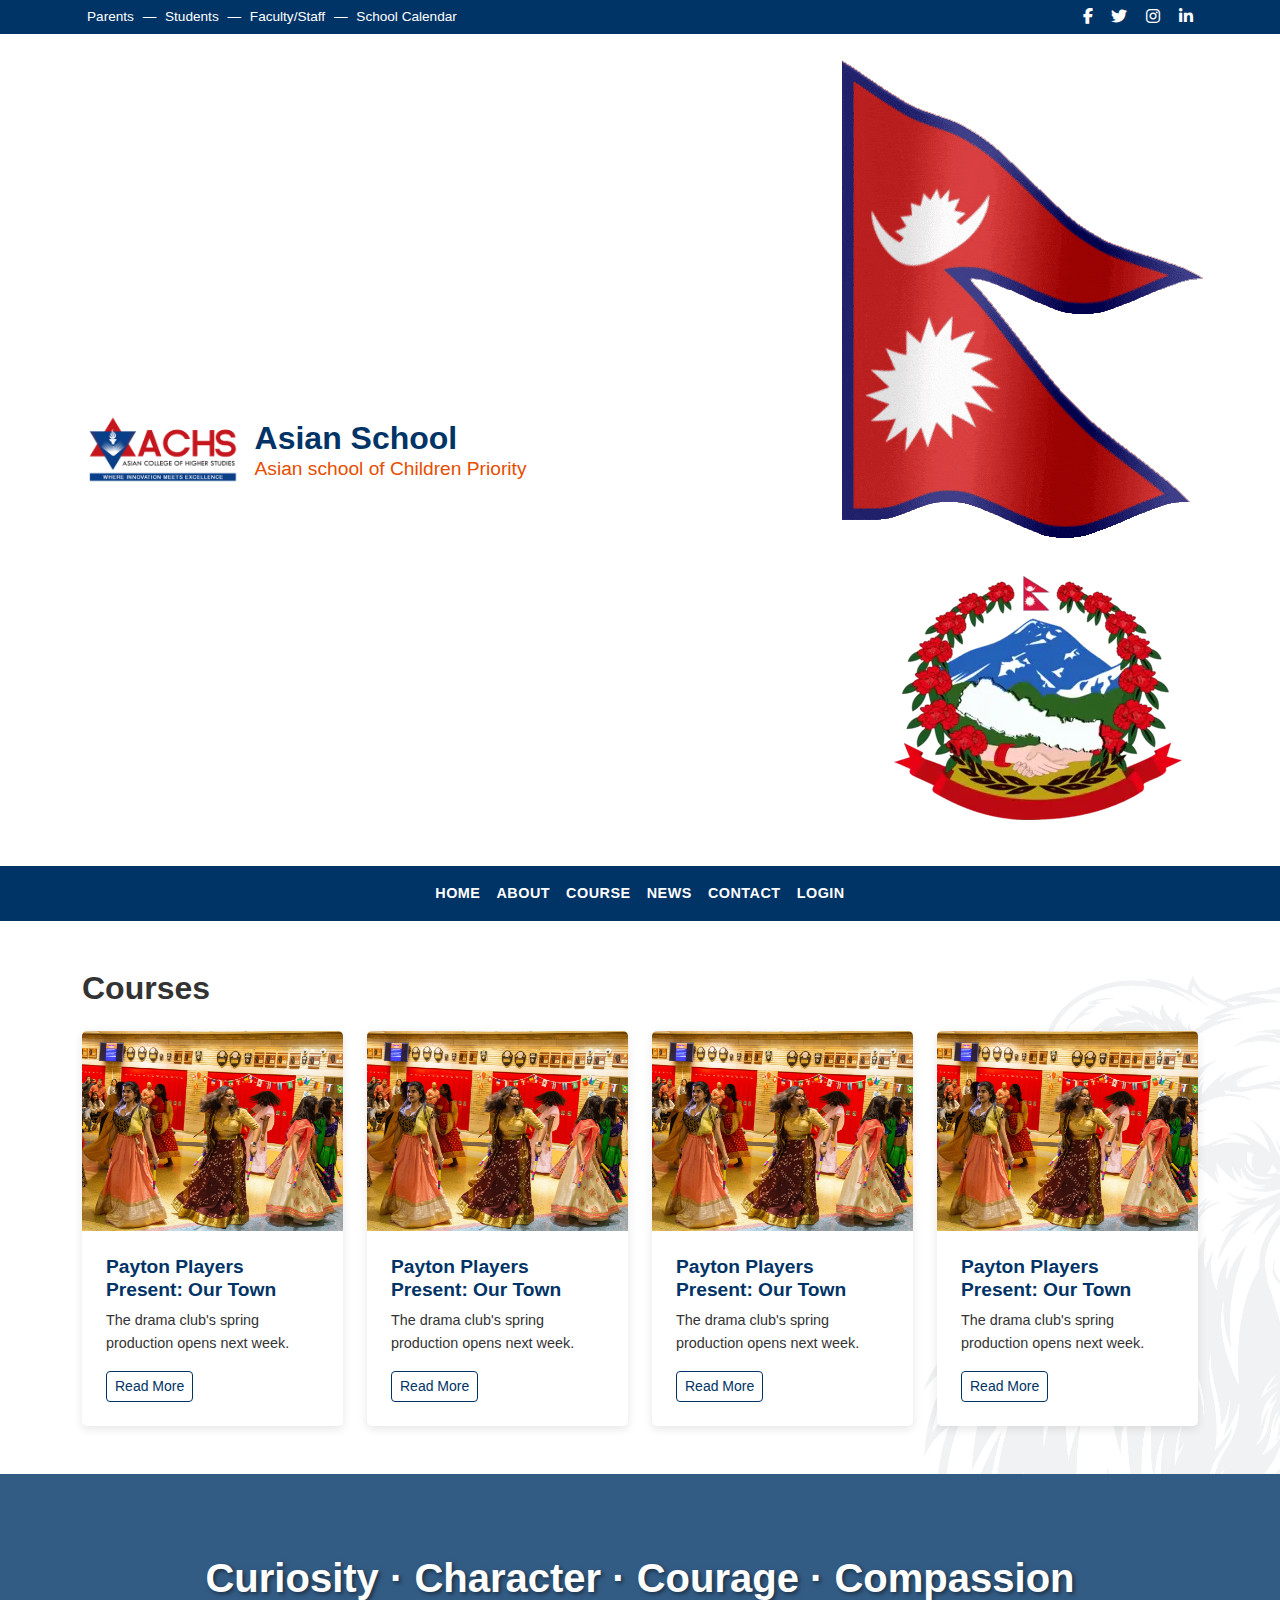
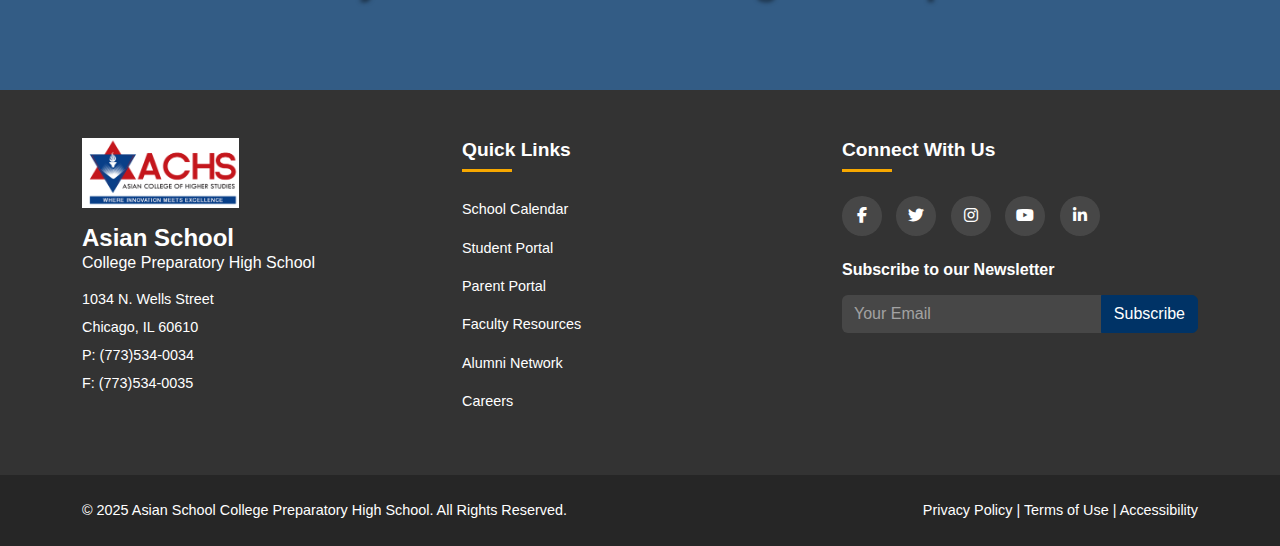
<file: course.html>
<!DOCTYPE html>
<html lang="en">

<head>
    <meta charset="UTF-8">
    <meta name="viewport" content="width=device-width, initial-scale=1.0">
    <title>Asian School College Preparatory High School</title>
    <link href="https://cdn.jsdelivr.net/npm/bootstrap@5.3.0/dist/css/bootstrap.min.css" rel="stylesheet">
    <link rel="stylesheet" href="https://cdnjs.cloudflare.com/ajax/libs/font-awesome/6.4.0/css/all.min.css">
    <link rel="stylesheet" href="style.css">
</head>

<body>
    <!-- Top Bar -->
    <div class="top-bar py-1">
        <div class="container d-flex justify-content-between align-items-center">
            <div class="top-links">
                <a href="#">Parents</a> — <a href="#">Students</a> — <a href="#">Faculty/Staff</a> — <a href="#">School
                    Calendar</a>
            </div>
            <div class="social-links">
                <a href="#"><i class="fab fa-facebook-f"></i></a>
                <a href="#"><i class="fab fa-twitter"></i></a>
                <a href="#"><i class="fab fa-instagram"></i></a>
                <a href="#"><i class="fab fa-linkedin-in"></i></a>
            </div>
        </div>
    </div>

    <!-- Main Header -->
    <header class="main-header">
        <div class="container">
            <div class="row align-items-center">
                <div class="col-md-8 col-sm-8 col-7">
                    <div class="d-flex align-items-center">
                        <div class="logo-container me-3 d-lg-block d-none">
                            <img src="images/achs.png" alt="Asian School Logo" class="school-logo">
                        </div>
                        <div class="school-title">
                            <h1>Asian School</h1>
                            <h2>Asian school of Children Priority</h2>
                        </div>
                    </div>
                </div>
                <div class="col-md-4 col-sm-4 col-5 text-end">
                    <div class="header-badges">
                        <img src="images/flag-nepal.gif" class="badge-img" alt="Badge 1" class="badge-icon">
                        <img src="images/government.webp" class="badge-img" alt="Badge 2" class="badge-icon">
                    </div>
                </div>
            </div>
        </div>
    </header>

    <!-- Navigation -->
    <nav class="navbar navbar-expand-lg sticky-top">
        <div class="container">
            <a class="navbar-brand logo-part-navbar d-lg-none d-block" href="#"> <img src="images/achs.png"
                    alt="Asian School Logo" class="school-logo"></a>
            <button class="navbar-toggler" type="button" data-bs-toggle="collapse" data-bs-target="#navbarMain">
                <span class="navbar-toggler-icon"></span>
            </button>
            <div class="collapse navbar-collapse" id="navbarMain">
                <ul class="navbar-nav mx-auto">
                    <li class="nav-item ">
                        <a class="nav-link " href="index.html" role="button" >HOME</a>
                        <!-- <ul class="dropdown-menu">
                            <li><a class="dropdown-item" href="#">Our Mission</a></li>
                            <li><a class="dropdown-item" href="#">History</a></li>
                            <li><a class="dropdown-item" href="#">Leadership</a></li>
                        </ul> -->
                    </li>
                    <li class="nav-item dropdown">
                        <a class="nav-link " href="about.html" role="button" >ABOUT</a>
                        <!-- <ul class="dropdown-menu">
                            <li><a class="dropdown-item" href="#">Our Mission</a></li>
                            <li><a class="dropdown-item" href="#">History</a></li>
                            <li><a class="dropdown-item" href="#">Leadership</a></li>
                        </ul> -->
                    </li>
                    <li class="nav-item dropdown">
                        <a class="nav-link " href="course.html" role="button" >COURSE</a>
                        <!-- <ul class="dropdown-menu">
                            <li><a class="dropdown-item" href="#">Apply Now</a></li>
                            <li><a class="dropdown-item" href="#">Requirements</a></li>
                            <li><a class="dropdown-item" href="#">Visit Campus</a></li>
                        </ul> -->
                    </li>
                    <li class="nav-item dropdown">
                        <a class="nav-link " href="news.html" role="button" >NEWS</a>
                        <!-- <ul class="dropdown-menu">
                            <li><a class="dropdown-item" href="#">Programs</a></li>
                            <li><a class="dropdown-item" href="#">Departments</a></li>
                            <li><a class="dropdown-item" href="#">Resources</a></li>
                        </ul> -->
                    </li>
                    <li class="nav-item dropdown">
                        <a class="nav-link " href="contact.html" role="button" >CONTACT</a>
                        <!-- <ul class="dropdown-menu">
                            <li><a class="dropdown-item" href="#">Teams</a></li>
                            <li><a class="dropdown-item" href="#">Schedule</a></li>
                            <li><a class="dropdown-item" href="#">Achievements</a></li>
                        </ul> -->
                    </li>
                    <li class="nav-item dropdown">
                        <a class="nav-link " href="#" role="button" >LOGIN</a>
                        <!-- <ul class="dropdown-menu">
                            <li><a class="dropdown-item" href="#">Policy</a></li>
                            <li><a class="dropdown-item" href="#">Report Absence</a></li>
                        </ul> -->
                    </li>
                    <!-- <li class="nav-item dropdown">
                        <a class="nav-link dropdown-toggle" href="#" role="button"
                            data-bs-toggle="dropdown">STUDENTS</a>
                        <ul class="dropdown-menu">
                            <li><a class="dropdown-item" href="#">Resources</a></li>
                            <li><a class="dropdown-item" href="#">Clubs</a></li>
                            <li><a class="dropdown-item" href="#">Student Life</a></li>
                        </ul>
                    </li>
                    <li class="nav-item dropdown">
                        <a class="nav-link dropdown-toggle" href="#" role="button" data-bs-toggle="dropdown">PARENTS</a>
                        <ul class="dropdown-menu">
                            <li><a class="dropdown-item" href="#">Resources</a></li>
                            <li><a class="dropdown-item" href="#">PTA</a></li>
                            <li><a class="dropdown-item" href="#">Volunteer</a></li>
                        </ul>
                    </li> -->
                    <!-- <li class="nav-item dropdown">
                        <a class="nav-link dropdown-toggle" href="#" role="button" data-bs-toggle="dropdown">ALUMNI</a>
                        <ul class="dropdown-menu">
                            <li><a class="dropdown-item" href="#">Alumni Network</a></li>
                            <li><a class="dropdown-item" href="#">Events</a></li>
                            <li><a class="dropdown-item" href="#">Give Back</a></li>
                        </ul>
                    </li> -->
                   
                </ul>
            </div>
        </div>
    </nav>
  
    <div class="section-main-inner" style="background-image: url('./images/inside_bg.png');">
       <!-- Video Gallery -->
    <section class=" news-section py-5" style="background-color: #f0f8ff00;">
        <div class="container">
            <div class="video-container">
                <div class="row">
                  
                     <h2 class="fw-bold mb-4">Courses</h2>
                    <div class="col-lg-3">
                        <div class="news-card">
                            <div class="news-img">
                                <img src="images/7896_61_1200_0_35.jpg" alt="News 4">
                            </div>
                            <div class="news-content">
                                <h3>Payton Players Present: Our Town</h3>
                                <p>The drama club's spring production opens next week.</p>
                                <a href="#" class="btn btn-sm btn-outline-primary">Read More</a>
                            </div>
                        </div>
                    </div>
                    <div class="col-lg-3">
                        <div class="news-card">
                            <div class="news-img">
                                <img src="images/7896_61_1200_0_35.jpg" alt="News 4">
                            </div>
                            <div class="news-content">
                                <h3>Payton Players Present: Our Town</h3>
                                <p>The drama club's spring production opens next week.</p>
                                <a href="#" class="btn btn-sm btn-outline-primary">Read More</a>
                            </div>
                        </div>
                    </div>
                    <div class="col-lg-3">
                        <div class="news-card">
                            <div class="news-img">
                                <img src="images/7896_61_1200_0_35.jpg" alt="News 4">
                            </div>
                            <div class="news-content">
                                <h3>Payton Players Present: Our Town</h3>
                                <p>The drama club's spring production opens next week.</p>
                                <a href="#" class="btn btn-sm btn-outline-primary">Read More</a>
                            </div>
                        </div>
                    </div>
                    <div class="col-lg-3">
                        <div class="news-card">
                            <div class="news-img">
                                <img src="images/7896_61_1200_0_35.jpg" alt="News 4">
                            </div>
                            <div class="news-content">
                                <h3>Payton Players Present: Our Town</h3>
                                <p>The drama club's spring production opens next week.</p>
                                <a href="#" class="btn btn-sm btn-outline-primary">Read More</a>
                            </div>
                        </div>
                    </div>
                </div>
            </div>
        </div>
    </section>
    </div>


    <!-- Values Banner -->
    <section class="values-banner">
        <div class="values-overlay"></div>
        <div class="container">
            <div class="values-content">
                <h2>Curiosity · Character · Courage · Compassion</h2>
            </div>
        </div>
    </section>

    <!-- Footer -->
    <footer class="footer">
        <div class="container">
            <div class="row">
                <div class="col-lg-4">
                    <div class="footer-logo">
                        <img src="images/achs.png" alt="Asian School Logo" class="img-fluid bg-white">
                        <h3>Asian School</h3>
                        <h4>College Preparatory High School</h4>
                    </div>
                    <div class="footer-address mt-3">
                        <p>1034 N. Wells Street</p>
                        <p>Chicago, IL 60610</p>
                        <p>P: (773)534-0034</p>
                        <p>F: (773)534-0035</p>
                    </div>
                </div>
                <div class="col-lg-4">
                    <h5 class="footer-title">Quick Links</h5>
                    <ul class="footer-links">
                        <li><a href="#">School Calendar</a></li>
                        <li><a href="#">Student Portal</a></li>
                        <li><a href="#">Parent Portal</a></li>
                        <li><a href="#">Faculty Resources</a></li>
                        <li><a href="#">Alumni Network</a></li>
                        <li><a href="#">Careers</a></li>
                    </ul>
                </div>
                <div class="col-lg-4">
                    <h5 class="footer-title">Connect With Us</h5>
                    <div class="footer-social">
                        <a href="#"><i class="fab fa-facebook-f"></i></a>
                        <a href="#"><i class="fab fa-twitter"></i></a>
                        <a href="#"><i class="fab fa-instagram"></i></a>
                        <a href="#"><i class="fab fa-youtube"></i></a>
                        <a href="#"><i class="fab fa-linkedin-in"></i></a>
                    </div>
                    <div class="footer-newsletter mt-4">
                        <h5>Subscribe to our Newsletter</h5>
                        <form class="mt-3">
                            <div class="input-group">
                                <input type="email" class="form-control" placeholder="Your Email">
                                <button class="btn btn-primary" type="submit">Subscribe</button>
                            </div>
                        </form>
                    </div>
                </div>
            </div>
        </div>
        <div class="footer-bottom">
            <div class="container">
                <div class="row">
                    <div class="col-md-6">
                        <p>&copy; 2025 Asian School College Preparatory High School. All Rights Reserved.</p>
                    </div>
                    <div class="col-md-6 text-md-end">
                        <p>
                            <a href="#">Privacy Policy</a> |
                            <a href="#">Terms of Use</a> |
                            <a href="#">Accessibility</a>
                        </p>
                    </div>
                </div>
            </div>
        </div>
    </footer>

    <script src="https://cdn.jsdelivr.net/npm/bootstrap@5.3.0/dist/js/bootstrap.bundle.min.js"></script>
    <!-- <script src="js/main.js"></script> -->
</body>

</html>
</file>
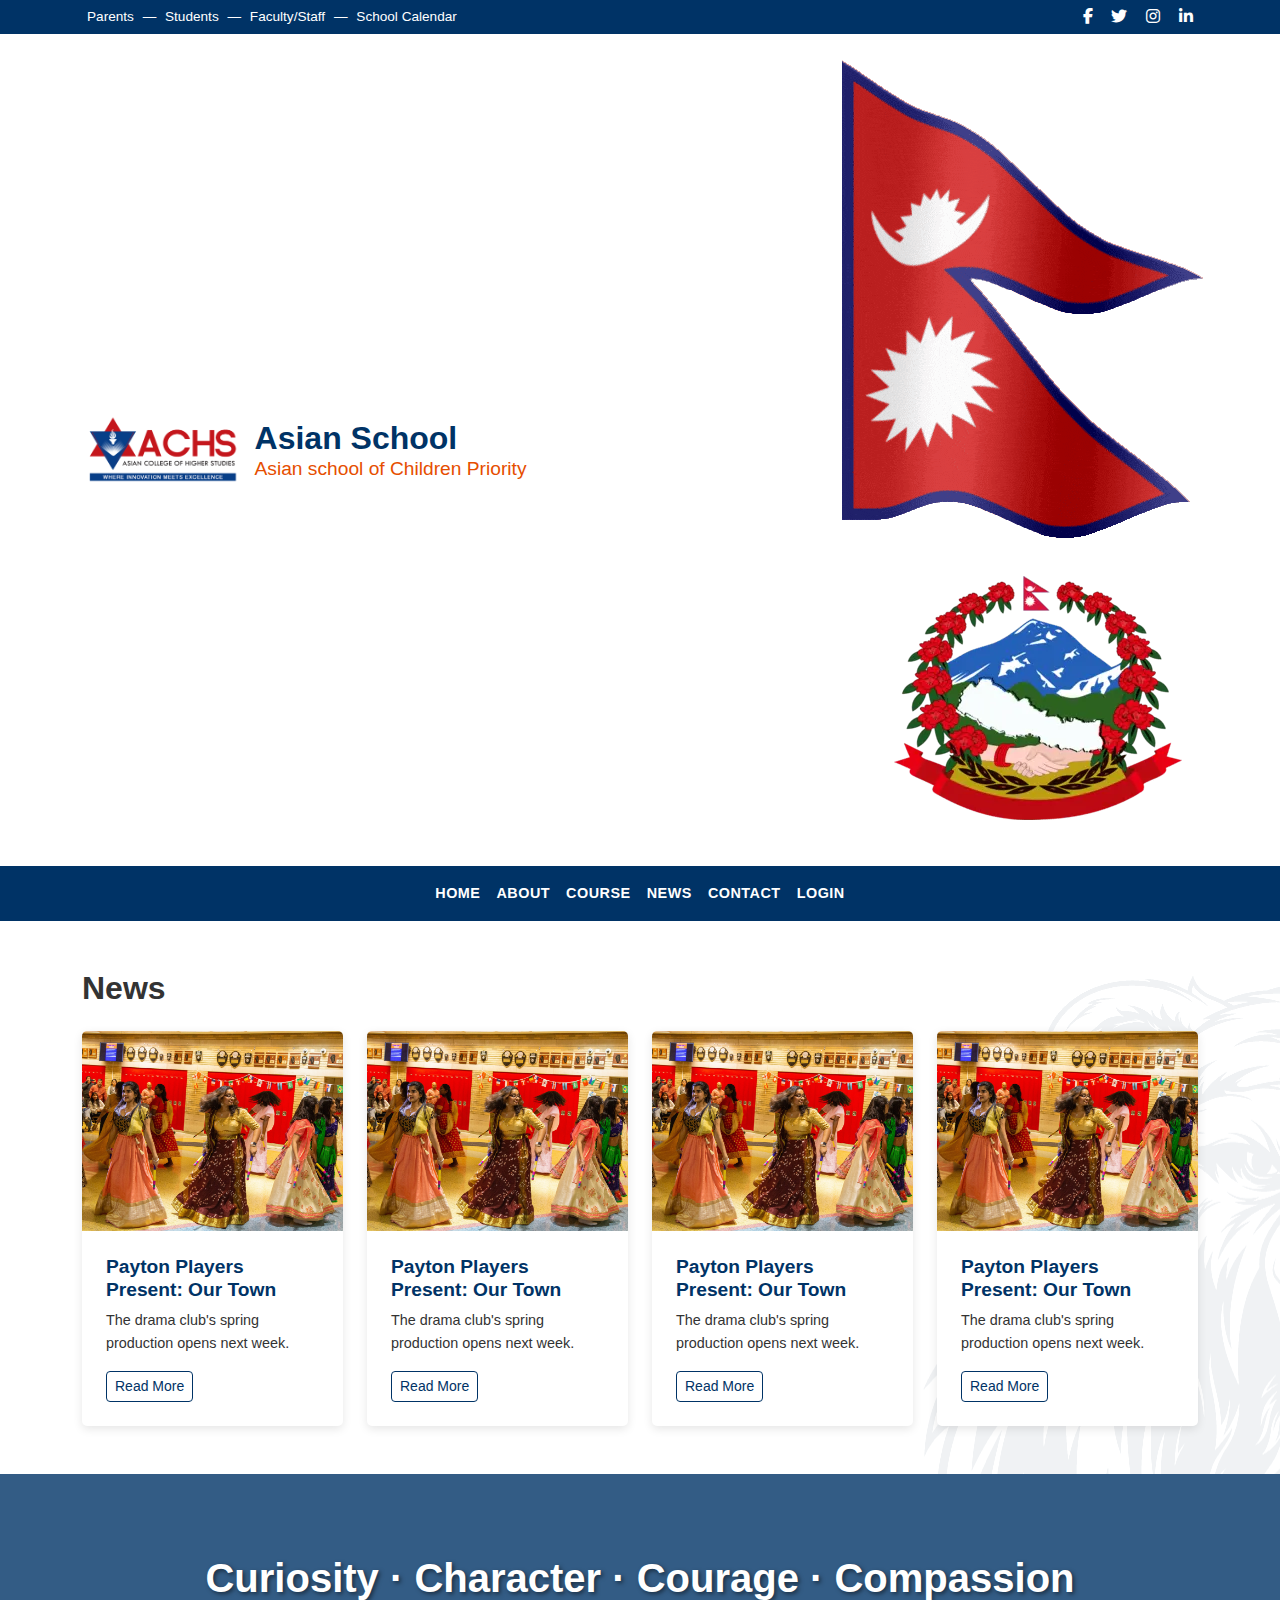
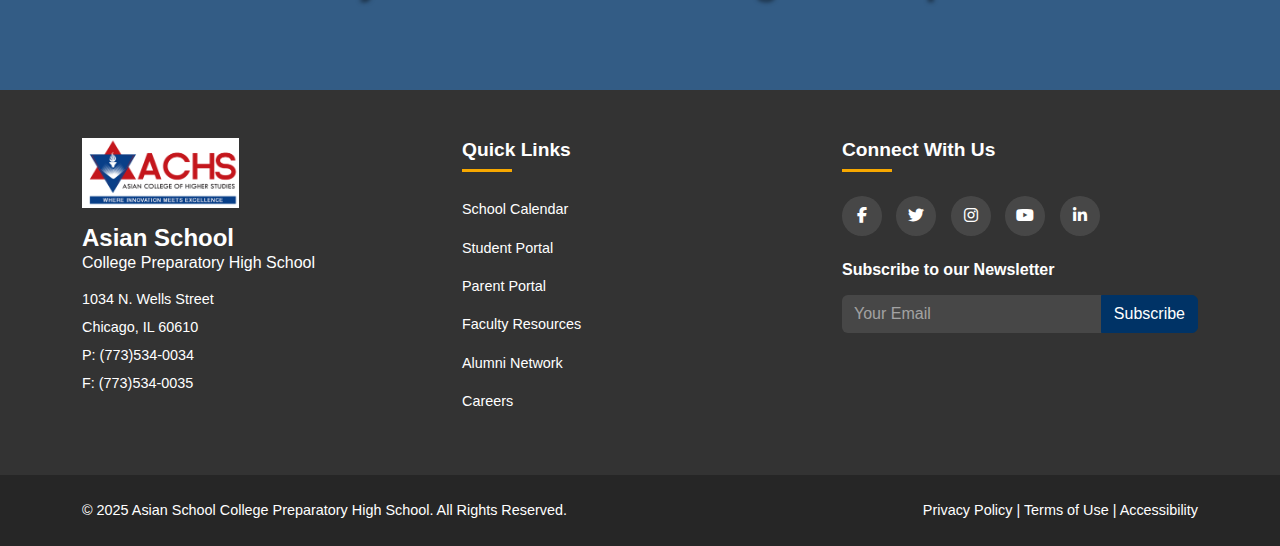
<file: news.html>
<!DOCTYPE html>
<html lang="en">

<head>
    <meta charset="UTF-8">
    <meta name="viewport" content="width=device-width, initial-scale=1.0">
    <title>Asian School College Preparatory High School</title>
    <link href="https://cdn.jsdelivr.net/npm/bootstrap@5.3.0/dist/css/bootstrap.min.css" rel="stylesheet">
    <link rel="stylesheet" href="https://cdnjs.cloudflare.com/ajax/libs/font-awesome/6.4.0/css/all.min.css">
    <link rel="stylesheet" href="style.css">
</head>

<body>
    <!-- Top Bar -->
    <div class="top-bar py-1">
        <div class="container d-flex justify-content-between align-items-center">
            <div class="top-links">
                <a href="#">Parents</a> — <a href="#">Students</a> — <a href="#">Faculty/Staff</a> — <a href="#">School
                    Calendar</a>
            </div>
            <div class="social-links">
                <a href="#"><i class="fab fa-facebook-f"></i></a>
                <a href="#"><i class="fab fa-twitter"></i></a>
                <a href="#"><i class="fab fa-instagram"></i></a>
                <a href="#"><i class="fab fa-linkedin-in"></i></a>
            </div>
        </div>
    </div>

    <!-- Main Header -->
    <header class="main-header">
        <div class="container">
            <div class="row align-items-center">
                <div class="col-md-8 col-sm-8 col-7">
                    <div class="d-flex align-items-center">
                        <div class="logo-container me-3 d-lg-block d-none">
                            <img src="images/achs.png" alt="Asian School Logo" class="school-logo">
                        </div>
                        <div class="school-title">
                            <h1>Asian School</h1>
                            <h2>Asian school of Children Priority</h2>
                        </div>
                    </div>
                </div>
                <div class="col-md-4 col-sm-4 col-5 text-end">
                    <div class="header-badges">
                        <img src="images/flag-nepal.gif" class="badge-img" alt="Badge 1" class="badge-icon">
                        <img src="images/government.webp" class="badge-img" alt="Badge 2" class="badge-icon">
                    </div>
                </div>
            </div>
        </div>
    </header>

    <!-- Navigation -->
    <nav class="navbar navbar-expand-lg sticky-top">
        <div class="container">
            <a class="navbar-brand logo-part-navbar d-lg-none d-block" href="#"> <img src="images/achs.png"
                    alt="Asian School Logo" class="school-logo"></a>
            <button class="navbar-toggler" type="button" data-bs-toggle="collapse" data-bs-target="#navbarMain">
                <span class="navbar-toggler-icon"></span>
            </button>
            <div class="collapse navbar-collapse" id="navbarMain">
                <ul class="navbar-nav mx-auto">
                    <li class="nav-item ">
                        <a class="nav-link " href="index.html" role="button" >HOME</a>
                        <!-- <ul class="dropdown-menu">
                            <li><a class="dropdown-item" href="#">Our Mission</a></li>
                            <li><a class="dropdown-item" href="#">History</a></li>
                            <li><a class="dropdown-item" href="#">Leadership</a></li>
                        </ul> -->
                    </li>
                    <li class="nav-item dropdown">
                        <a class="nav-link " href="about.html" role="button" >ABOUT</a>
                        <!-- <ul class="dropdown-menu">
                            <li><a class="dropdown-item" href="#">Our Mission</a></li>
                            <li><a class="dropdown-item" href="#">History</a></li>
                            <li><a class="dropdown-item" href="#">Leadership</a></li>
                        </ul> -->
                    </li>
                    <li class="nav-item dropdown">
                        <a class="nav-link " href="course.html" role="button" >COURSE</a>
                        <!-- <ul class="dropdown-menu">
                            <li><a class="dropdown-item" href="#">Apply Now</a></li>
                            <li><a class="dropdown-item" href="#">Requirements</a></li>
                            <li><a class="dropdown-item" href="#">Visit Campus</a></li>
                        </ul> -->
                    </li>
                    <li class="nav-item dropdown">
                        <a class="nav-link " href="news.html" role="button" >NEWS</a>
                        <!-- <ul class="dropdown-menu">
                            <li><a class="dropdown-item" href="#">Programs</a></li>
                            <li><a class="dropdown-item" href="#">Departments</a></li>
                            <li><a class="dropdown-item" href="#">Resources</a></li>
                        </ul> -->
                    </li>
                    <li class="nav-item dropdown">
                        <a class="nav-link " href="contact.html" role="button" >CONTACT</a>
                        <!-- <ul class="dropdown-menu">
                            <li><a class="dropdown-item" href="#">Teams</a></li>
                            <li><a class="dropdown-item" href="#">Schedule</a></li>
                            <li><a class="dropdown-item" href="#">Achievements</a></li>
                        </ul> -->
                    </li>
                    <li class="nav-item dropdown">
                        <a class="nav-link " href="#" role="button" >LOGIN</a>
                        <!-- <ul class="dropdown-menu">
                            <li><a class="dropdown-item" href="#">Policy</a></li>
                            <li><a class="dropdown-item" href="#">Report Absence</a></li>
                        </ul> -->
                    </li>
                    <!-- <li class="nav-item dropdown">
                        <a class="nav-link dropdown-toggle" href="#" role="button"
                            data-bs-toggle="dropdown">STUDENTS</a>
                        <ul class="dropdown-menu">
                            <li><a class="dropdown-item" href="#">Resources</a></li>
                            <li><a class="dropdown-item" href="#">Clubs</a></li>
                            <li><a class="dropdown-item" href="#">Student Life</a></li>
                        </ul>
                    </li>
                    <li class="nav-item dropdown">
                        <a class="nav-link dropdown-toggle" href="#" role="button" data-bs-toggle="dropdown">PARENTS</a>
                        <ul class="dropdown-menu">
                            <li><a class="dropdown-item" href="#">Resources</a></li>
                            <li><a class="dropdown-item" href="#">PTA</a></li>
                            <li><a class="dropdown-item" href="#">Volunteer</a></li>
                        </ul>
                    </li> -->
                    <!-- <li class="nav-item dropdown">
                        <a class="nav-link dropdown-toggle" href="#" role="button" data-bs-toggle="dropdown">ALUMNI</a>
                        <ul class="dropdown-menu">
                            <li><a class="dropdown-item" href="#">Alumni Network</a></li>
                            <li><a class="dropdown-item" href="#">Events</a></li>
                            <li><a class="dropdown-item" href="#">Give Back</a></li>
                        </ul>
                    </li> -->
                   
                </ul>
            </div>
        </div>
    </nav>


    <div class="section-main-inner" style="background-image: url('./images/inside_bg.png');">
        <!-- Video Gallery -->
        <section class=" news-section py-5" style="background-color: #f0f8ff00;">
            <div class="container">
                <div class="video-container">
                    <div class="row">

                        <h2 class="fw-bold mb-4">News</h2>
                        <div class="col-lg-3">
                            <div class="news-card">
                                <div class="news-img">
                                    <img src="images/7896_61_1200_0_35.jpg" alt="News 4">
                                </div>
                                <div class="news-content">
                                    <h3>Payton Players Present: Our Town</h3>
                                    <p>The drama club's spring production opens next week.</p>
                                    <a href="#" class="btn btn-sm btn-outline-primary">Read More</a>
                                </div>
                            </div>
                        </div>
                        <div class="col-lg-3">
                            <div class="news-card">
                                <div class="news-img">
                                    <img src="images/7896_61_1200_0_35.jpg" alt="News 4">
                                </div>
                                <div class="news-content">
                                    <h3>Payton Players Present: Our Town</h3>
                                    <p>The drama club's spring production opens next week.</p>
                                    <a href="#" class="btn btn-sm btn-outline-primary">Read More</a>
                                </div>
                            </div>
                        </div>
                        <div class="col-lg-3">
                            <div class="news-card">
                                <div class="news-img">
                                    <img src="images/7896_61_1200_0_35.jpg" alt="News 4">
                                </div>
                                <div class="news-content">
                                    <h3>Payton Players Present: Our Town</h3>
                                    <p>The drama club's spring production opens next week.</p>
                                    <a href="#" class="btn btn-sm btn-outline-primary">Read More</a>
                                </div>
                            </div>
                        </div>
                        <div class="col-lg-3">
                            <div class="news-card">
                                <div class="news-img">
                                    <img src="images/7896_61_1200_0_35.jpg" alt="News 4">
                                </div>
                                <div class="news-content">
                                    <h3>Payton Players Present: Our Town</h3>
                                    <p>The drama club's spring production opens next week.</p>
                                    <a href="#" class="btn btn-sm btn-outline-primary">Read More</a>
                                </div>
                            </div>
                        </div>
                    </div>
                </div>
            </div>
        </section>
    </div>


    <!-- Values Banner -->
    <section class="values-banner">
        <div class="values-overlay"></div>
        <div class="container">
            <div class="values-content">
                <h2>Curiosity · Character · Courage · Compassion</h2>
            </div>
        </div>
    </section>

    <!-- Footer -->
    <footer class="footer">
        <div class="container">
            <div class="row">
                <div class="col-lg-4">
                    <div class="footer-logo">
                        <img src="images/achs.png" alt="Asian School Logo" class="img-fluid bg-white">
                        <h3>Asian School</h3>
                        <h4>College Preparatory High School</h4>
                    </div>
                    <div class="footer-address mt-3">
                        <p>1034 N. Wells Street</p>
                        <p>Chicago, IL 60610</p>
                        <p>P: (773)534-0034</p>
                        <p>F: (773)534-0035</p>
                    </div>
                </div>
                <div class="col-lg-4">
                    <h5 class="footer-title">Quick Links</h5>
                    <ul class="footer-links">
                        <li><a href="#">School Calendar</a></li>
                        <li><a href="#">Student Portal</a></li>
                        <li><a href="#">Parent Portal</a></li>
                        <li><a href="#">Faculty Resources</a></li>
                        <li><a href="#">Alumni Network</a></li>
                        <li><a href="#">Careers</a></li>
                    </ul>
                </div>
                <div class="col-lg-4">
                    <h5 class="footer-title">Connect With Us</h5>
                    <div class="footer-social">
                        <a href="#"><i class="fab fa-facebook-f"></i></a>
                        <a href="#"><i class="fab fa-twitter"></i></a>
                        <a href="#"><i class="fab fa-instagram"></i></a>
                        <a href="#"><i class="fab fa-youtube"></i></a>
                        <a href="#"><i class="fab fa-linkedin-in"></i></a>
                    </div>
                    <div class="footer-newsletter mt-4">
                        <h5>Subscribe to our Newsletter</h5>
                        <form class="mt-3">
                            <div class="input-group">
                                <input type="email" class="form-control" placeholder="Your Email">
                                <button class="btn btn-primary" type="submit">Subscribe</button>
                            </div>
                        </form>
                    </div>
                </div>
            </div>
        </div>
        <div class="footer-bottom">
            <div class="container">
                <div class="row">
                    <div class="col-md-6">
                        <p>&copy; 2025 Asian School College Preparatory High School. All Rights Reserved.</p>
                    </div>
                    <div class="col-md-6 text-md-end">
                        <p>
                            <a href="#">Privacy Policy</a> |
                            <a href="#">Terms of Use</a> |
                            <a href="#">Accessibility</a>
                        </p>
                    </div>
                </div>
            </div>
        </div>
    </footer>

    <script src="https://cdn.jsdelivr.net/npm/bootstrap@5.3.0/dist/js/bootstrap.bundle.min.js"></script>
    <!-- <script src="js/main.js"></script> -->
</body>

</html>
</file>
<file: style.css>
body {
  font-family: "Open Sans", sans-serif;
  color: #333;
  line-height: 1.6;
}

a {
  text-decoration: none;
  color: #003366;
  transition: all 0.3s ease;
}
a:hover {
  color: #e64e00;
}

.section-title {
  position: relative;
  font-size: 2rem;
  font-weight: 700;
  color: #003366;
  margin-bottom: 2rem;
  text-align: center;
}
.section-title:after {
  content: "";
  display: block;
  width: 80px;
  height: 4px;
  background-color: #f7a800;
  margin: 0.5rem auto;
}

.btn-primary {
  background-color: #003366;
  border-color: #003366;
}
.btn-primary:hover {
  background-color: #001a33;
  border-color: #001a33;
}

.btn-outline-primary {
  color: #003366;
  border-color: #003366;
}
.btn-outline-primary:hover {
  background-color: #003366;
  color: #fff;
}

.top-bar {
  background-color: #003366;
  color: #fff;
  font-size: 0.85rem;
}
.top-bar a {
  color: #fff;
  margin: 0 5px;
}
.top-bar a:hover {
  color: #f7a800;
}
.top-bar .social-links a {
  margin-left: 10px;
  font-size: 1rem;
}

.main-header {
  padding: 0.5rem 0;
  background-color: #fff;
}
.main-header .school-logo {
  height: auto;
  height: 70px;
}
.main-header .school-title h1 {
  color: #003366;
  font-size: 2rem;
  font-weight: 700;
  margin: 0;
  line-height: 1.2;
}
.main-header .school-title h2 {
  color: #e64e00;
  font-size: 1.2rem;
  font-weight: 400;
  margin: 0;
}
.main-header .badge-icon {
  margin-left: 10px;
}

.navbar {
  background-color: #003366;
  padding: 0;
}
.navbar .nav-link {
  color: #fff;
  font-weight: 600;
  padding: 1rem 1.2rem;
  font-size: 0.9rem;
  letter-spacing: 0.5px;
}
.navbar .nav-link:hover {
  background-color: #001a33;
  color: #f7a800;
}
.navbar .dropdown-menu {
  border-radius: 0;
  border: none;
  margin-top: 0;
  background-color: #00264d;
}
.navbar .dropdown-menu .dropdown-item {
  color: #fff;
  padding: 0.7rem 1.2rem;
}
.navbar .dropdown-menu .dropdown-item:hover {
  background-color: #f7a800;
  color: #003366;
}

.hero-section {
  position: relative;
  height: 600px;
  background-size: cover;
  background-position: center;
  color: #fff;
  display: flex;
  align-items: end;
}
.hero-section::after {
  content: "";
  position: absolute;
  left: 0;
  bottom: 0;
  width: 100%;
  height: 370px;
  background: url(/images/blue_overlay.png) repeat-x center;
}
.hero-section .hero-overlay {
  position: absolute;
  top: 0;
  left: 0;
  width: 100%;
  height: 100%;
}
.hero-section .hero-content {
  position: relative;
  z-index: 2;
  max-width: 800px;
  text-align: center;
  margin: 0 auto;
}
.hero-section .hero-title {
  font-size: 3rem;
  font-weight: 700;
  margin-bottom: 1rem;
  text-shadow: 2px 2px 4px rgba(0, 0, 0, 0.5);
  z-index: 99;
}
.hero-section .hero-subtitle {
  margin-bottom: 1.5rem;
}
.hero-section .hero-subtitle h3 {
  font-size: 3.5rem;
  font-weight: 800;
  color: #f7a800;
  text-shadow: 2px 2px 4px rgba(0, 0, 0, 0.5);
}
.hero-section .hero-description {
  font-size: 1.2rem;
  margin-bottom: 2rem;
  text-shadow: 1px 1px 2px rgba(0, 0, 0, 0.5);
}
.hero-section .animated-text {
  animation: pulse 2s infinite;
}
@keyframes pulse {
  0% {
    transform: scale(1);
  }
  50% {
    transform: scale(1.05);
  }
  100% {
    transform: scale(1);
  }
}

.logo-part-navbar img {
  height: 60px;
  background: #ffffff;
}

.quick-links {
  margin-top: 50px;
  position: absolute;
  z-index: 10;
  left: 0;
  right: 0;
}
.quick-links .quick-links-container {
  display: flex;
  justify-content: space-between;
  background-color: #fff;
  box-shadow: 0 5px 15px rgba(0, 0, 0, 0.1);
  border-radius: 5px;
  overflow: hidden;
}
.quick-links .quick-link {
  flex: 1;
  text-align: center;
  padding: 1.5rem 1rem;
  color: #003366;
  border-right: 1px solid #f5f5f5;
  display: flex;
  flex-direction: column;
  align-items: center;
  transition: all 0.3s ease;
}
.quick-links .quick-link:last-child {
  border-right: none;
}
.quick-links .quick-link i {
  font-size: 2rem;
  margin-bottom: 0.5rem;
}
.quick-links .quick-link span {
  font-size: 0.8rem;
  font-weight: 600;
}
.quick-links .quick-link:hover {
  background-color: #003366;
  color: #fff;
}

.news-section {
  background-color: #f5f5f5;
}
.news-section .news-slider {
  position: relative;
  overflow: hidden;
}
.news-section .news-card {
  background-color: #fff;
  border-radius: 5px;
  overflow: hidden;
  box-shadow: 0 3px 10px rgba(0, 0, 0, 0.1);
  height: 100%;
  transition: all 0.3s ease;
}
.news-section .news-card:hover {
  transform: translateY(-5px);
  box-shadow: 0 5px 15px rgba(0, 0, 0, 0.2);
}
.news-section .news-card .news-img {
  height: 200px;
  overflow: hidden;
}
.news-section .news-card .news-img img {
  width: 100%;
  height: 100%;
  -o-object-fit: cover;
     object-fit: cover;
  transition: all 0.3s ease;
}
.news-section .news-card .news-content {
  padding: 1.5rem;
}
.news-section .news-card .news-content h3 {
  font-size: 1.2rem;
  font-weight: 600;
  margin-bottom: 0.5rem;
  color: #003366;
}
.news-section .news-card .news-content p {
  color: #333;
  margin-bottom: 1rem;
  font-size: 0.9rem;
}
.news-section .carousel-control {
  position: absolute;
  top: 50%;
  transform: translateY(-50%);
  width: 40px;
  height: 40px;
  background-color: #003366;
  color: #fff;
  border: none;
  border-radius: 50%;
  display: flex;
  align-items: center;
  justify-content: center;
  cursor: pointer;
  z-index: 10;
  transition: all 0.3s ease;
}
.news-section .carousel-control:hover {
  background-color: #f7a800;
}
.news-section .carousel-control.prev {
  left: -20px;
}
.news-section .carousel-control.next {
  right: -20px;
}

.events-section {
  background-color: #fff;
}
.events-section .events-tabs {
  display: flex;
}
.events-section .events-tabs .event-tab {
  background: none;
  border: none;
  padding: 0.5rem 1rem;
  font-size: 0.9rem;
  font-weight: 600;
  color: #333;
  cursor: pointer;
  transition: all 0.3s ease;
}
.events-section .events-tabs .event-tab.active {
  color: #003366;
  border-bottom: 3px solid #f7a800;
}
.events-section .events-tabs .event-tab:hover {
  color: #003366;
}
.events-section .events-tabs .event-tab i {
  margin-right: 5px;
}
.events-section .event-card {
  display: flex;
  background-color: #f5f5f5;
  border-radius: 5px;
  overflow: hidden;
  margin-bottom: 1rem;
  transition: all 0.3s ease;
}
.events-section .event-card:hover {
  box-shadow: 0 5px 15px rgba(0, 0, 0, 0.1);
}
.events-section .event-card .event-date {
  background-color: #003366;
  color: #fff;
  padding: 1rem;
  display: flex;
  flex-direction: column;
  align-items: center;
  justify-content: center;
  min-width: 100px;
}
.events-section .event-card .event-date .day {
  font-size: 2rem;
  font-weight: 700;
  line-height: 1;
}
.events-section .event-card .event-date .month {
  font-size: 1rem;
  font-weight: 600;
}
.events-section .event-card .event-details {
  padding: 1rem;
  flex-grow: 1;
}
.events-section .event-card .event-details h3 {
  font-size: 1.2rem;
  font-weight: 600;
  margin-bottom: 0.5rem;
  color: #003366;
}
.events-section .event-card .event-details p {
  margin-bottom: 0.3rem;
  font-size: 0.9rem;
}
.events-section .event-card .event-details .event-time {
  color: #e64e00;
  font-weight: 600;
}

.video-section {
  background-color: #003366;
  color: #fff;
}
.video-section .section-title {
  color: #fff;
  text-align: left;
}
.video-section .section-title:after {
  margin: 0.5rem 0;
}
.video-section .video-subtitle {
  font-size: 1.2rem;
  margin-bottom: 2rem;
}
.video-section .video-player {
  box-shadow: 0 5px 15px rgba(0, 0, 0, 0.3);
  border-radius: 5px;
  overflow: hidden;
}
.video-section .video-thumbnails .video-thumb {
  width: 60px;
  height: 40px;
  background-color: rgba(255, 255, 255, 0.2);
  margin-right: 10px;
  border-radius: 3px;
  cursor: pointer;
  transition: all 0.3s ease;
}
.video-section .video-thumbnails .video-thumb.active {
  border: 2px solid #f7a800;
}
.video-section .video-thumbnails .video-thumb:hover {
  opacity: 0.8;
}

.numbers-section {
  background-color: #f5f5f5;
}
.numbers-section .number-card {
  background-color: #fff;
  border-radius: 5px;
  padding: 2rem;
  text-align: center;
  height: 100%;
  box-shadow: 0 3px 10px rgba(0, 0, 0, 0.1);
  transition: all 0.3s ease;
}
.numbers-section .number-card:hover {
  transform: translateY(-5px);
  box-shadow: 0 5px 15px rgba(0, 0, 0, 0.2);
}
.numbers-section .number-card .number {
  font-size: 3.5rem;
  font-weight: 800;
  color: #003366;
  line-height: 1;
  margin-bottom: 1rem;
}
.numbers-section .number-card .number span {
  font-size: 2rem;
}
.numbers-section .number-card p {
  font-size: 1rem;
  font-weight: 600;
  color: #333;
}

.graduates-section {
  background-color: #fff;
}
.graduates-section .university-logos {
  margin-top: 2rem;
}
.graduates-section .university-logos .university-logo {
  filter: grayscale(100%);
  opacity: 0.7;
  transition: all 0.3s ease;
}
.graduates-section .university-logos .university-logo:hover {
  filter: grayscale(0%);
  opacity: 1;
}

.values-banner {
  position: relative;
  background-image: url("images/7896_105_1200_0_35.jpg");
  background-size: cover;
  background-position: center;
  background-attachment: fixed;
  padding: 5rem 0;
}
.values-banner .values-overlay {
  position: absolute;
  top: 0;
  left: 0;
  width: 100%;
  height: 100%;
  background-color: rgba(0, 51, 102, 0.8);
}
.values-banner .values-content {
  position: relative;
  z-index: 2;
  text-align: center;
}
.values-banner .values-content h2 {
  color: #fff;
  font-size: 2.5rem;
  font-weight: 700;
  text-shadow: 2px 2px 4px rgba(0, 0, 0, 0.5);
}

.footer {
  background-color: #333;
  color: #fff;
  padding-top: 3rem;
}
.footer .footer-logo img {
  height: 70px;
  margin-bottom: 1rem;
}
.footer .footer-logo h3 {
  font-size: 1.5rem;
  font-weight: 700;
  margin: 0;
  line-height: 1.2;
}
.footer .footer-logo h4 {
  font-size: 1rem;
  font-weight: 400;
  margin: 0;
}
.footer .footer-address p {
  margin-bottom: 0.3rem;
  font-size: 0.9rem;
}
.footer .footer-title {
  font-size: 1.2rem;
  font-weight: 600;
  margin-bottom: 1.5rem;
  position: relative;
}
.footer .footer-title:after {
  content: "";
  display: block;
  width: 50px;
  height: 3px;
  background-color: #f7a800;
  margin-top: 0.5rem;
}
.footer .footer-links {
  list-style: none;
  padding: 0;
  margin: 0;
}
.footer .footer-links li {
  margin-bottom: 0.8rem;
}
.footer .footer-links li a {
  color: #fff;
  font-size: 0.9rem;
}
.footer .footer-links li a:hover {
  color: #f7a800;
}
.footer .footer-social a {
  display: inline-block;
  width: 40px;
  height: 40px;
  background-color: rgba(255, 255, 255, 0.1);
  color: #fff;
  border-radius: 50%;
  text-align: center;
  line-height: 40px;
  margin-right: 10px;
  transition: all 0.3s ease;
}
.footer .footer-social a:hover {
  background-color: #f7a800;
  color: #fff;
}
.footer .footer-newsletter h5 {
  font-size: 1rem;
  font-weight: 600;
}
.footer .footer-newsletter .form-control {
  background-color: rgba(255, 255, 255, 0.1);
  border: none;
  color: #fff;
}
.footer .footer-newsletter .form-control::-moz-placeholder {
  color: rgba(255, 255, 255, 0.5);
}
.footer .footer-newsletter .form-control::placeholder {
  color: rgba(255, 255, 255, 0.5);
}
.footer .footer-bottom {
  background-color: #262626;
  padding: 1.5rem 0;
  margin-top: 3rem;
  font-size: 0.9rem;
}
.footer .footer-bottom p {
  margin-bottom: 0;
}
.footer .footer-bottom a {
  color: #fff;
}
.footer .footer-bottom a:hover {
  color: #f7a800;
}

@media (max-width: 991px) {
  .main-header .school-title h1 {
    font-size: 2rem;
  }
  .main-header .school-title h2 {
    font-size: 1rem;
  }
  .navbar .navbar-toggler {
    background-color: #fff;
    margin: 0.5rem 0;
  }
  .navbar .nav-link {
    padding: 0.8rem 1rem;
  }
  .hero-section {
    height: 500px;
  }
  .hero-section .hero-title {
    font-size: 2.5rem;
  }
  .hero-section .hero-subtitle h3 {
    font-size: 3rem;
  }
  .hero-section .hero-description {
    font-size: 1rem;
  }
  .quick-links .quick-links-container {
    flex-wrap: wrap;
  }
  .quick-links .quick-link {
    flex: 0 0 50%;
    border-bottom: 1px solid #f5f5f5;
  }
  .quick-links .quick-link:nth-child(even) {
    border-right: none;
  }
  .video-section .section-title {
    text-align: center;
  }
  .video-section .section-title:after {
    margin: 0.5rem auto;
  }
  .video-section .video-subtitle {
    text-align: center;
    margin-bottom: 2rem;
  }
}
@media (max-width: 767px) {
  .top-bar .top-links,
  .top-bar .social-links {
    text-align: center;
    margin: 0.3rem 0;
  }
  .main-header {
    text-align: center;
  }
  .main-header .school-title {
    margin-top: 1rem;
  }
  .main-header .header-badges {
    margin-top: 1rem;
  }
  .hero-section {
    height: 450px;
  }
  .hero-section .hero-title {
    font-size: 2rem;
  }
  .hero-section .hero-subtitle h3 {
    font-size: 2.5rem;
  }
  .quick-links .quick-link {
    flex: 0 0 100%;
  }
  .news-section .news-card {
    margin-bottom: 1.5rem;
  }
  .values-banner .values-content h2 {
    font-size: 1.8rem;
  }
  .footer {
    text-align: center;
  }
  .footer .footer-title:after {
    margin: 0.5rem auto;
  }
  .footer .footer-social {
    margin-top: 2rem;
  }
}/*# sourceMappingURL=style.css.map */
</file>
